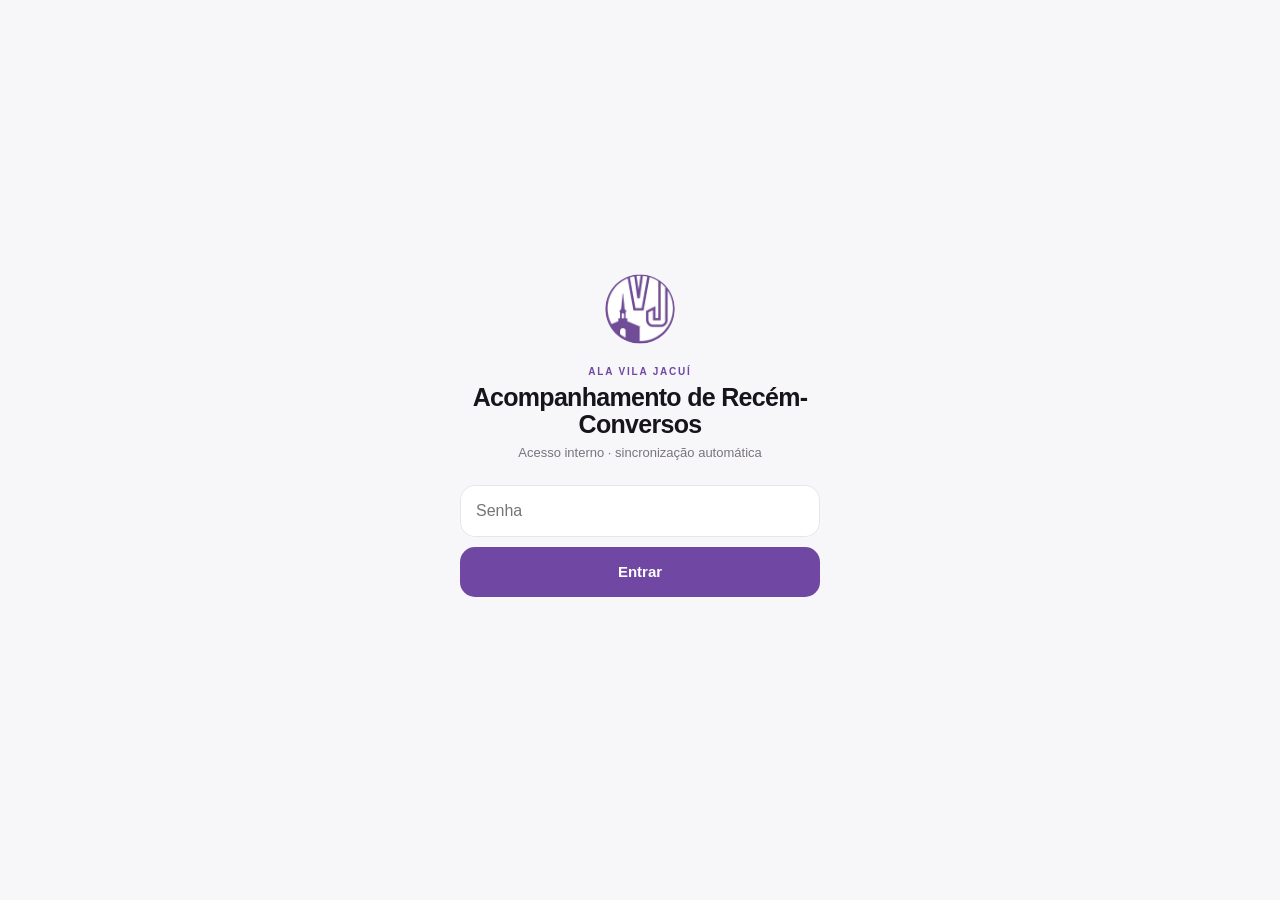
<file: index.html>
<!doctype html><html lang="pt-BR"><head><meta charset="utf-8"><meta name="viewport" content="width=device-width,initial-scale=1,viewport-fit=cover"><meta http-equiv="Cache-Control" content="no-cache, no-store, must-revalidate"><meta http-equiv="Pragma" content="no-cache"><meta http-equiv="Expires" content="0"><title>Vila Jacuí MW</title><style>*{box-sizing:border-box}html,body{margin:0;width:100%;height:100%;overflow:hidden;font-family:-apple-system,BlinkMacSystemFont,'SF Pro Display','Segoe UI',sans-serif;background:#f7f6f8;color:#17151b}#gate{position:fixed;inset:0;z-index:20;display:grid;place-items:center;padding:24px;background:#f7f6f8}.login{width:min(360px,100%);text-align:center}.login img{width:70px;height:70px;border-radius:50%;object-fit:cover}.k{margin-top:18px;font-size:10px;letter-spacing:1.8px;font-weight:750;color:#7047a3}.login h1{font-size:25px;line-height:1.08;letter-spacing:-.7px;margin:7px 0}.login p{font-size:13px;color:#79747f;margin:0 0 25px}.login input{width:100%;height:52px;border:0;border-radius:15px;padding:0 16px;font-size:16px;background:#fff;outline:none;box-shadow:inset 0 0 0 1px #e8e4eb}.login button{width:100%;height:50px;border:0;border-radius:15px;margin-top:10px;background:#7047a3;color:#fff;font-weight:750;font-size:15px}.err{min-height:20px;color:#b3261e;font-size:12px;margin-top:10px}#bar{display:none;height:30px;background:#f7f6f8;color:#77717c;align-items:center;justify-content:center;font-size:11px;font-weight:650;gap:6px;border-bottom:1px solid #ebe8ee}#dot{color:#2f8f55;font-size:8px}iframe{display:none;border:0;width:100%;height:calc(100dvh - 30px);background:#f7f6f8}</style></head><body><div id="gate"><div class="login"><img src="vj_logo.png?v=20260905"><div class="k">ALA VILA JACUÍ</div><h1>Acompanhamento de Recém-Conversos</h1><p>Acesso interno · sincronização automática</p><form id="f"><input id="pw" type="password" placeholder="Senha" autocomplete="current-password" required><button>Entrar</button><div class="err" id="err"></div></form></div></div><div id="bar"><span id="dot">●</span><span id="st">Sincronizado</span></div><iframe id="app" src="about:blank"></iframe><script>const API='https://fttvimhhxopvzxqrpsuk.supabase.co/functions/v1/mw-shared',KEY='vj_mw_access',DATA='vjConversos',CORR='vjMissionaryCorrelation',BUILD='e7d97fc';let pw=localStorage.getItem(KEY)||'',last='',busy=false,syncing=false,timer=null,interval=null;const q=id=>document.getElementById(id);async function req(action,payload){let r=await fetch(API,{method:'POST',headers:{'Content-Type':'application/json'},body:JSON.stringify({action,password:pw,payload})});if(!r.ok)throw Error(r.status===401?'Senha incorreta':'Falha de conexão');return r.json()}function status(t,ok=true){q('st').textContent=t;q('dot').style.color=ok?'#2f8f55':'#b7791f'}function snapshot(){let a=localStorage.getItem(DATA)||'[]',b=localStorage.getItem(CORR)||'{"weeks":{},"investigators":[]}';return{raw:JSON.stringify({conversos:JSON.parse(a),missionaryCorrelation:JSON.parse(b)}),payload:{conversos:JSON.parse(a),missionaryCorrelation:JSON.parse(b)}}}async function push(){if(!pw||busy)return false;let s=snapshot();if(s.raw===last)return false;try{status('Salvando ao vivo…');await req('set',s.payload);last=s.raw;status('Salvo ao vivo');return true}catch(e){status('Não sincronizado',false);return false}}function refreshAppData(){try{let w=q('app').contentWindow;if(typeof w?.vjApplyCloudData==='function')w.vjApplyCloudData()}catch(e){}}async function pull(initial=false){if(!pw||busy)return;try{let d=await req('get'),p=d?.payload||{},hasPeople=Array.isArray(p.conversos),hasCorr=p.missionaryCorrelation&&typeof p.missionaryCorrelation==='object',localPeople=JSON.parse(localStorage.getItem(DATA)||'[]'),localCorr=JSON.parse(localStorage.getItem(CORR)||'{"weeks":{},"investigators":[]}');if(initial&&!hasPeople&&localPeople.length){await push();return}busy=true;if(hasPeople)localStorage.setItem(DATA,JSON.stringify(p.conversos));if(hasCorr)localStorage.setItem(CORR,JSON.stringify(p.missionaryCorrelation));busy=false;refreshAppData();try{q('app').contentWindow?.vjApplyCorrelationCloudData?.()}catch(_){}let s=snapshot();last=s.raw;if(initial&&!hasCorr&&(localCorr.investigators?.length||Object.keys(localCorr.weeks||{}).length)){localStorage.setItem(CORR,JSON.stringify(localCorr));last='';await push()}status('Salvo ao vivo')}catch(e){busy=false;status('Sem conexão',false);if(initial)throw e}}async function sync(){if(syncing||!pw)return;syncing=true;try{let changed=await push();if(!changed)await pull()}finally{syncing=false}}function scheduleSync(delay=180){clearTimeout(timer);timer=setTimeout(sync,delay)}function enhance(){try{let d=q('app').contentDocument;if(!d)return;[['dashboardIndicators','dashboard-indicators.js?v='+BUILD],['headerLogo','header-logo.js?v='+BUILD],['blessingLogic','blessing-logic.js?v='+BUILD],['smartAttention','smart-attention.js?v='+BUILD],['peopleTraffic','people-traffic.js?v='+BUILD],['personDetails','person-details.js?v='+BUILD],['uxSixPack','ux-six-pack.js?v='+BUILD],['sundayTodayFix','sunday-today-fix.js?v='+BUILD],['nativeMw','native-mw-loader.js?v='+BUILD],['dashboardConversionV2','dashboard-conversion-v2.js?v='+BUILD]].forEach(([id,src])=>{if(d.getElementById(id))return;let s=d.createElement('script');s.id=id;s.src=src;d.body.appendChild(s)})}catch(e){}}async function openApp(){await pull(true);q('gate').style.display='none';q('bar').style.display='flex';q('app').style.display='block';q('app').onload=enhance;q('app').src='app.html?v='+BUILD;if(!interval)interval=setInterval(sync,3000);window.addEventListener('focus',sync,{passive:true})}q('f').onsubmit=async e=>{e.preventDefault();let b=e.currentTarget.querySelector('button');pw=q('pw').value;b.disabled=true;b.textContent='Entrando…';q('err').textContent='';try{await req('get');localStorage.setItem(KEY,pw);await openApp()}catch(x){pw='';q('err').textContent=x.message;b.disabled=false;b.textContent='Entrar'}};if(pw){req('get').then(openApp).catch(()=>{q('gate').style.display='none';q('bar').style.display='flex';q('app').style.display='block';status('Modo local · sincronização temporariamente indisponível',false);q('app').onload=enhance;q('app').src='app.html?v='+BUILD})}window.addEventListener('storage',e=>{if(e.key===DATA||e.key===CORR)scheduleSync()});</script></body></html>
</file>
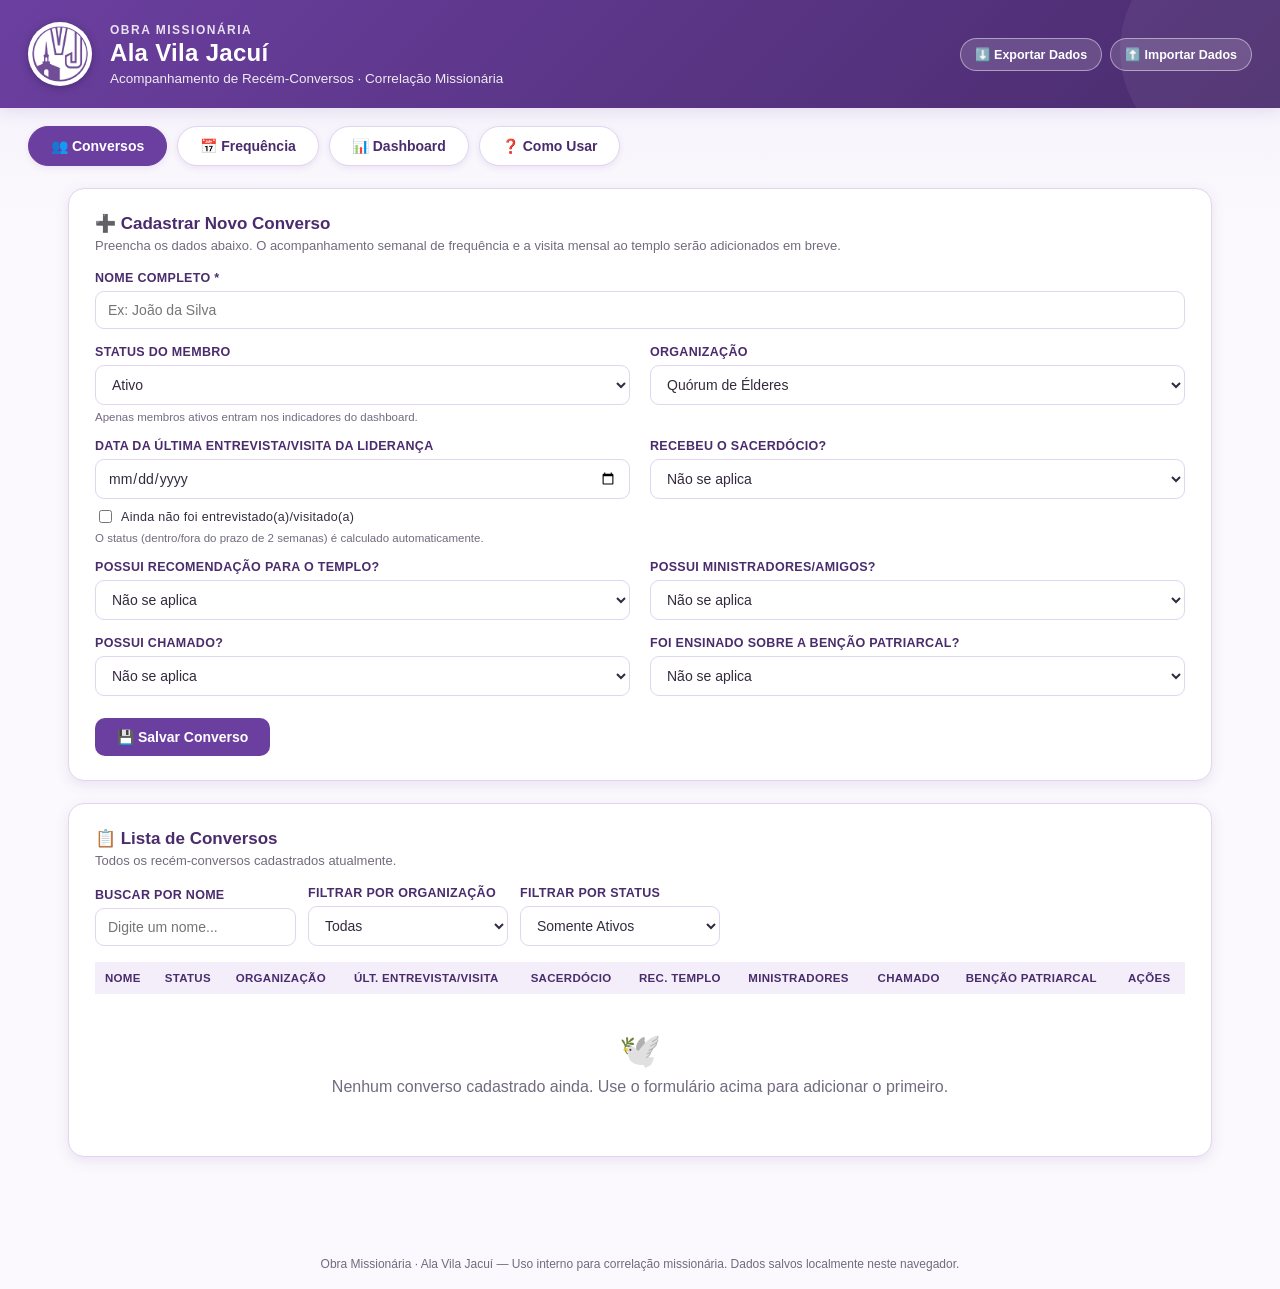
<file: app-original.html>
<!DOCTYPE html>
<html lang="pt-BR">
<head>
<meta charset="UTF-8">
<meta name="viewport" content="width=device-width, initial-scale=1.0">
<title>Acompanhamento de Recém-Conversos | Ala Vila Jacuí</title>
<style>
  :root{
    --purple:#6B3FA0;
    --purple-dark:#4A2C6D;
    --purple-darker:#3A2255;
    --purple-light:#F3EEFA;
    --purple-mid:#EDE3F7;
    --white:#FFFFFF;
    --text:#332B3D;
    --text-light:#726A7E;
    --success:#2E7D32;
    --success-bg:#E8F5E9;
    --danger:#C62828;
    --danger-bg:#FDECEA;
    --warning:#B8860B;
    --warning-bg:#FFF6E0;
    --border:#E1D5F0;
    --shadow: 0 4px 14px rgba(107,63,160,0.12);
  }
  *{box-sizing:border-box;}
  body{
    margin:0;
    font-family:'Segoe UI', -apple-system, Roboto, Helvetica, Arial, sans-serif;
    background:linear-gradient(180deg,var(--purple-light) 0%, #FBF9FD 220px);
    color:var(--text);
    min-height:100vh;
  }
  header.app-header{
    background:linear-gradient(135deg,var(--purple) 0%, var(--purple-dark) 100%);
    color:var(--white);
    padding:22px 28px;
    display:flex;
    align-items:center;
    gap:18px;
    box-shadow:var(--shadow);
    position:relative;
    overflow:hidden;
  }
  header.app-header::after{
    content:"";
    position:absolute;
    right:-60px; top:-60px;
    width:220px;height:220px;
    background:rgba(255,255,255,0.06);
    border-radius:50%;
  }
  .logo-badge{
    flex-shrink:0;
    width:64px;height:64px;
    border-radius:50%;
    background:var(--white);
    display:flex;align-items:center;justify-content:center;
    box-shadow:0 2px 8px rgba(0,0,0,0.25);
    position:relative;
    z-index:1;
    overflow:hidden;
  }
  .logo-badge img{
    width:56px;height:56px;
    border-radius:50%;
    object-fit:cover;
  }
  .header-text{position:relative; z-index:1;}
  .header-text .eyebrow{
    font-size:12px;
    letter-spacing:1.5px;
    text-transform:uppercase;
    opacity:0.85;
    font-weight:600;
  }
  .header-text h1{
    margin:2px 0 0 0;
    font-size:24px;
    font-weight:700;
    letter-spacing:0.3px;
  }
  .header-text .subtitle{
    margin:4px 0 0 0;
    font-size:13.5px;
    opacity:0.9;
  }

  .header-actions{
    margin-left:auto;
    display:flex;
    gap:8px;
    position:relative;
    z-index:1;
    flex-wrap:wrap;
  }
  .btn-header-action{
    background:rgba(255,255,255,0.15);
    border:1.5px solid rgba(255,255,255,0.45);
    color:#fff;
    font-size:12.5px;
    font-weight:600;
    padding:8px 14px;
    border-radius:999px;
    cursor:pointer;
    transition:background .15s ease;
    white-space:nowrap;
  }
  .btn-header-action:hover{ background:rgba(255,255,255,0.28); }

  nav.tabs{
    display:flex;
    gap:10px;
    padding:18px 28px 0 28px;
    flex-wrap:wrap;
  }
  nav.tabs button{
    border:none;
    background:var(--white);
    color:var(--purple-dark);
    font-weight:600;
    font-size:14px;
    padding:11px 22px;
    border-radius:999px;
    cursor:pointer;
    box-shadow:0 2px 6px rgba(107,63,160,0.10);
    transition:all .15s ease;
    border:1.5px solid var(--border);
  }
  nav.tabs button:hover{ transform:translateY(-1px); }
  nav.tabs button.active{
    background:var(--purple);
    color:var(--white);
    border-color:var(--purple);
  }

  main{ padding:22px 28px 60px 28px; max-width:1200px; margin:0 auto; }
  .tab-panel{ display:none; }
  .tab-panel.active{ display:block; }

  .card{
    background:var(--white);
    border-radius:16px;
    box-shadow:var(--shadow);
    border:1px solid var(--border);
    padding:24px 26px;
    margin-bottom:22px;
  }
  .card h2{
    margin:0 0 4px 0;
    font-size:17px;
    color:var(--purple-dark);
    display:flex; align-items:center; gap:8px;
  }
  .card .card-sub{
    margin:0 0 18px 0;
    font-size:13px;
    color:var(--text-light);
  }

  form#convertForm{
    display:grid;
    grid-template-columns: repeat(2, 1fr);
    gap:16px 20px;
  }
  .field{ display:flex; flex-direction:column; gap:6px; }
  .field.full{ grid-column: 1 / -1; }
  .field label{
    font-size:12.5px;
    font-weight:700;
    color:var(--purple-dark);
    text-transform:uppercase;
    letter-spacing:0.3px;
  }
  .field input[type="text"],
  .field input[type="date"],
  .field select{
    padding:10px 12px;
    border-radius:9px;
    border:1.5px solid var(--border);
    font-size:14px;
    background:var(--white);
    color:var(--text);
    font-family:inherit;
  }
  .field input:focus, .field select:focus{
    outline:none;
    border-color:var(--purple);
    box-shadow:0 0 0 3px rgba(107,63,160,0.12);
  }
  .field input:disabled{ background:#F3F0F6; color:var(--text-light); }
  .field.hidden{ display:none; }
  .field .hint{ font-size:11.5px; color:var(--text-light); font-weight:400; text-transform:none; }
  .field .checkline{
    text-transform:none; font-size:12.5px; font-weight:400; color:var(--text);
    display:flex; align-items:center; gap:6px; margin-top:2px;
  }
  .field .checkline input[type="checkbox"]{ width:auto; }

  .form-actions{
    grid-column:1/-1;
    display:flex;
    gap:10px;
    margin-top:6px;
  }
  button.btn{
    border:none;
    border-radius:10px;
    padding:11px 22px;
    font-size:14px;
    font-weight:700;
    cursor:pointer;
    transition:all .15s ease;
  }
  button.btn-primary{ background:var(--purple); color:var(--white); }
  button.btn-primary:hover{ background:var(--purple-dark); }
  button.btn-secondary{ background:var(--purple-light); color:var(--purple-dark); }
  button.btn-secondary:hover{ background:var(--purple-mid); }
  button.btn-icon{
    background:transparent; border:none; cursor:pointer; font-size:15px; padding:4px 8px; border-radius:6px;
  }
  button.btn-icon.edit{ color:var(--purple); }
  button.btn-icon.delete{ color:var(--danger); }
  button.btn-icon:hover{ background:var(--purple-light); }

  .filters-row{
    display:flex; gap:12px; margin-bottom:16px; flex-wrap:wrap; align-items:flex-end;
  }
  .filters-row .field{ min-width:200px; }

  table.list-table{
    width:100%;
    border-collapse:collapse;
    font-size:13px;
  }
  table.list-table thead th{
    text-align:left;
    background:var(--purple-light);
    color:var(--purple-dark);
    padding:10px 10px;
    font-size:11.5px;
    text-transform:uppercase;
    letter-spacing:0.3px;
    position:sticky; top:0;
  }
  table.list-table tbody td{
    padding:10px 10px;
    border-bottom:1px solid var(--border);
    vertical-align:middle;
  }
  table.list-table tbody tr:hover{ background:#FBF8FE; }
  .table-scroll{ overflow-x:auto; }

  .badge{
    display:inline-block;
    padding:3px 10px;
    border-radius:999px;
    font-size:11.5px;
    font-weight:700;
    white-space:nowrap;
  }
  .badge.ok{ background:var(--success-bg); color:var(--success); }
  .badge.bad{ background:var(--danger-bg); color:var(--danger); }
  .badge.na{ background:#EEE; color:#777; }
  .badge.warn{ background:var(--warning-bg); color:var(--warning); }

  .empty-state{
    text-align:center;
    padding:36px 10px;
    color:var(--text-light);
  }
  .empty-state .emoji{ font-size:34px; margin-bottom:8px; }

  .placeholder-box{
    text-align:center;
    padding:60px 20px;
    color:var(--text-light);
  }
  .placeholder-box .emoji{ font-size:46px; }
  .placeholder-box h3{ color:var(--purple-dark); margin-top:10px; }

  footer.app-footer{
    text-align:center;
    padding:18px;
    font-size:12px;
    color:var(--text-light);
  }

  .kpi-grid{
    display:grid;
    grid-template-columns: repeat(auto-fit, minmax(180px, 1fr));
    gap:14px;
    margin-bottom:4px;
  }
  .kpi-card{
    background:var(--purple-light);
    border:1px solid var(--border);
    border-radius:12px;
    padding:16px 14px;
    text-align:center;
  }
  .kpi-card .kpi-value{
    font-size:26px;
    font-weight:800;
    color:var(--purple-dark);
    line-height:1.1;
  }
  .kpi-card .kpi-sub{
    font-size:12px;
    color:var(--text-light);
    margin-top:2px;
  }
  .kpi-card .kpi-label{
    font-size:11.5px;
    font-weight:700;
    text-transform:uppercase;
    letter-spacing:0.3px;
    color:var(--purple);
    margin-top:6px;
  }

  .bar-row{ display:flex; align-items:center; gap:8px; }
  .bar-track{ background:var(--purple-mid); border-radius:999px; height:14px; overflow:hidden; }
  .bar-fill{ height:100%; background:linear-gradient(90deg,var(--purple) 0%, var(--purple-dark) 100%); border-radius:999px; }
  .bar-pct{ font-size:12px; font-weight:700; color:var(--purple-dark); white-space:nowrap; }

  .profile-grid{
    display:grid;
    grid-template-columns: repeat(2, 1fr);
    gap:10px 20px;
    margin-top:6px;
  }
  .profile-item{ font-size:13px; }
  .profile-item .profile-label{ font-weight:700; color:var(--purple-dark); display:block; font-size:11px; text-transform:uppercase; letter-spacing:0.3px; margin-bottom:2px; }

  .freq-report-controls{
    display:flex; gap:12px; flex-wrap:wrap; align-items:flex-end; margin-bottom:16px;
  }
  .freq-report-row{
    display:flex; align-items:center; gap:16px;
    border-bottom:1px solid var(--border);
    padding:12px 0;
  }
  .freq-report-row:last-child{ border-bottom:none; }
  .freq-report-name{ width:160px; flex-shrink:0; font-size:13px; font-weight:600; }
  .freq-report-summary{ width:150px; flex-shrink:0; font-size:11.5px; color:var(--text-light); line-height:1.4; }
  .freq-report-weeks{ display:flex; gap:10px; overflow-x:auto; padding-bottom:2px; flex:1; }
  .freq-week-cell{ display:flex; flex-direction:column; align-items:center; gap:4px; flex-shrink:0; width:42px; }
  .freq-week-date{ font-size:10px; color:var(--text-light); white-space:nowrap; }
  .freq-week-circle{
    width:24px; height:24px; border-radius:50%;
    display:flex; align-items:center; justify-content:center;
    font-size:12px; font-weight:700;
    border:2px solid var(--border);
    color:var(--text-light);
  }
  .freq-week-circle.veio{ background:var(--success); border-color:var(--success); color:#fff; }
  .freq-week-circle.faltou{ background:var(--danger-bg); border-color:var(--danger); color:var(--danger); }

  .toggle-btn-group{ display:flex; gap:6px; flex-wrap:wrap; }
  .toggle-btn{
    padding:8px 16px;
    border-radius:9px;
    border:1.5px solid var(--border);
    background:var(--white);
    font-size:12.5px;
    font-weight:700;
    cursor:pointer;
    color:var(--text-light);
    transition:all .12s ease;
    white-space:nowrap;
  }
  .toggle-btn:hover{ border-color:var(--purple); }
  .toggle-btn.veio.active, .toggle-btn.foi.active{
    background:var(--success); border-color:var(--success); color:#fff;
  }
  .toggle-btn.faltou.active, .toggle-btn.naofoi.active{
    background:var(--danger); border-color:var(--danger); color:#fff;
  }

  .row-select-checkbox{ width:18px; height:18px; cursor:pointer; }
  .selection-actions{
    display:flex; gap:8px; flex-wrap:wrap; align-items:center;
    background:var(--purple-light); border:1px solid var(--border);
    border-radius:10px; padding:10px 14px; margin-bottom:12px;
  }
  .selection-actions .selection-count{ font-size:12.5px; color:var(--purple-dark); font-weight:700; margin-right:4px; }

  .export-actions{ display:flex; gap:12px; flex-wrap:wrap; }
  .btn-export{
    display:flex; align-items:center; gap:8px;
    background:var(--white); border:1.5px solid var(--border);
    border-radius:10px; padding:12px 18px; cursor:pointer;
    font-size:13.5px; font-weight:700; color:var(--purple-dark);
    transition:all .15s ease;
  }
  .btn-export:hover{ border-color:var(--purple); background:var(--purple-light); }
  .btn-export .export-icon{ font-size:20px; }

  .printable-report{ display:none; }
  @media print{
    body > *:not(.printable-report){ display:none !important; }
    .printable-report{ display:block !important; padding:10px; font-family:'Segoe UI', Arial, sans-serif; }
    .printable-report .print-header{
      display:flex; align-items:center; gap:14px;
      border-bottom:3px solid #6B3FA0; padding-bottom:12px; margin-bottom:18px;
    }
    .printable-report .print-header img{ width:56px; height:56px; border-radius:50%; }
    .printable-report .print-eyebrow{ font-size:10px; text-transform:uppercase; letter-spacing:1px; color:#6B3FA0; font-weight:700; }
    .printable-report h1{ font-size:18px; margin:2px 0; color:#4A2C6D; }
    .printable-report .print-meta{ font-size:10.5px; color:#666; }
    .printable-report h2{ font-size:14px; color:#4A2C6D; border-bottom:1px solid #ddd; padding-bottom:4px; margin-top:22px; }
    .printable-report table{ width:100%; border-collapse:collapse; font-size:10.5px; margin-top:8px; }
    .printable-report th, .printable-report td{ border:1px solid #ccc; padding:5px 7px; text-align:left; }
    .printable-report th{ background:#6B3FA0 !important; color:#fff !important; -webkit-print-color-adjust:exact; print-color-adjust:exact; }
    .printable-report tr:nth-child(even) td{ background:#F7F3FB; }
  }

  @media (max-width:720px){
    form#convertForm{ grid-template-columns: 1fr; }
    header.app-header{ padding:18px; flex-wrap:wrap; }
    main{ padding:16px; }
    .profile-grid{ grid-template-columns: 1fr; }
    .header-actions{ margin-left:0; width:100%; margin-top:10px; }
    .freq-report-row{ flex-direction:column; align-items:flex-start; gap:8px; }
    .freq-report-name{ width:auto; }
    .freq-report-summary{ width:auto; }
    .freq-report-weeks{ width:100%; }
  }
</style>
</head>
<body>

<header class="app-header">
  <div class="logo-badge">
    <img src="vj_logo.png" alt="Logo Ala Vila Jacuí">
  </div>
  <div class="header-text">
    <div class="eyebrow">Obra Missionária</div>
    <h1>Ala Vila Jacuí</h1>
    <p class="subtitle">Acompanhamento de Recém-Conversos · Correlação Missionária</p>
  </div>
  <div class="header-actions">
    <button type="button" class="btn-header-action" id="exportDataBtn" title="Baixar um arquivo .json com os dados atuais para compartilhar">⬇️ Exportar Dados</button>
    <button type="button" class="btn-header-action" id="importDataBtn" title="Carregar um arquivo .json recebido para atualizar os dados">⬆️ Importar Dados</button>
    <input type="file" id="importFileInput" accept=".json" style="display:none;">
  </div>
</header>

<nav class="tabs">
  <button class="tab-btn active" data-tab="conversos">👥 Conversos</button>
  <button class="tab-btn" data-tab="frequencia">📅 Frequência</button>
  <button class="tab-btn" data-tab="dashboard">📊 Dashboard</button>
  <button class="tab-btn" data-tab="comousar">❓ Como Usar</button>
</nav>

<main>

  <!-- TAB: CONVERSOS -->
  <section class="tab-panel active" id="tab-conversos">

    <div class="card">
      <h2 id="formTitle">➕ Cadastrar Novo Converso</h2>
      <p class="card-sub">Preencha os dados abaixo. O acompanhamento semanal de frequência e a visita mensal ao templo serão adicionados em breve.</p>

      <form id="convertForm">
        <div class="field full">
          <label>Nome completo *</label>
          <input type="text" id="f_nome" placeholder="Ex: João da Silva" required>
        </div>

        <div class="field">
          <label>Status do membro</label>
          <select id="f_statusMembro">
            <option value="Ativo">Ativo</option>
            <option value="Inativo">Inativo</option>
          </select>
          <span class="hint">Apenas membros ativos entram nos indicadores do dashboard.</span>
        </div>

        <div class="field">
          <label>Organização</label>
          <select id="f_organizacao">
            <option value="Quórum de Élderes">Quórum de Élderes</option>
            <option value="Sociedade de Socorro">Sociedade de Socorro</option>
            <option value="Rapazes">Rapazes</option>
            <option value="Moças">Moças</option>
            <option value="Primária">Primária</option>
          </select>
        </div>

        <div class="field">
          <label>Data da última entrevista/visita da liderança</label>
          <input type="date" id="f_ultimaEntrevista">
          <label class="checkline">
            <input type="checkbox" id="f_nuncaEntrevistado">
            Ainda não foi entrevistado(a)/visitado(a)
          </label>
          <span class="hint">O status (dentro/fora do prazo de 2 semanas) é calculado automaticamente.</span>
        </div>

        <div class="field">
          <label>Recebeu o sacerdócio?</label>
          <select id="f_sacerdocio">
            <option value="Não se aplica">Não se aplica</option>
            <option value="Recebeu">Recebeu</option>
            <option value="Não recebeu">Não recebeu</option>
          </select>
        </div>

        <div class="field">
          <label>Possui recomendação para o templo?</label>
          <select id="f_recomendacao">
            <option value="Não se aplica">Não se aplica</option>
            <option value="Possui">Possui</option>
            <option value="Não possui">Não possui</option>
          </select>
        </div>

        <div class="field">
          <label>Possui ministradores/amigos?</label>
          <select id="f_ministradores">
            <option value="Não se aplica">Não se aplica</option>
            <option value="Possui">Possui</option>
            <option value="Não possui">Não possui</option>
          </select>
        </div>
        <div class="field hidden" id="wrap_ministradoresNomes">
          <label>Quem são os ministradores/amigos?</label>
          <input type="text" id="f_ministradoresNomes" placeholder="Ex: Família Silva, Maria Souza">
        </div>

        <div class="field">
          <label>Possui chamado?</label>
          <select id="f_chamado">
            <option value="Não se aplica">Não se aplica</option>
            <option value="Possui">Possui</option>
            <option value="Não possui">Não possui</option>
          </select>
        </div>
        <div class="field hidden" id="wrap_chamadoQual">
          <label>Qual é o chamado?</label>
          <input type="text" id="f_chamadoQual" placeholder="Ex: Professor da Escola Dominical">
        </div>

        <div class="field">
          <label>Foi ensinado sobre a benção patriarcal?</label>
          <select id="f_bencaoPatriarcal">
            <option value="Não se aplica">Não se aplica</option>
            <option value="Sim">Sim</option>
            <option value="Não">Não</option>
          </select>
        </div>

        <div class="form-actions">
          <button type="submit" class="btn btn-primary" id="submitBtn">💾 Salvar Converso</button>
          <button type="button" class="btn btn-secondary" id="cancelEditBtn" style="display:none;">Cancelar Edição</button>
        </div>
      </form>
    </div>

    <div class="card">
      <h2>📋 Lista de Conversos</h2>
      <p class="card-sub">Todos os recém-conversos cadastrados atualmente.</p>

      <div class="filters-row">
        <div class="field">
          <label>Buscar por nome</label>
          <input type="text" id="filterNome" placeholder="Digite um nome...">
        </div>
        <div class="field">
          <label>Filtrar por organização</label>
          <select id="filterOrganizacao">
            <option value="">Todas</option>
            <option value="Quórum de Élderes">Quórum de Élderes</option>
            <option value="Sociedade de Socorro">Sociedade de Socorro</option>
            <option value="Rapazes">Rapazes</option>
            <option value="Moças">Moças</option>
            <option value="Primária">Primária</option>
          </select>
        </div>
        <div class="field">
          <label>Filtrar por status</label>
          <select id="filterStatusMembro">
            <option value="Ativo" selected>Somente Ativos</option>
            <option value="Inativo">Somente Inativos</option>
            <option value="">Todos</option>
          </select>
        </div>
      </div>

      <div class="table-scroll">
        <table class="list-table">
          <thead>
            <tr>
              <th>Nome</th>
              <th>Status</th>
              <th>Organização</th>
              <th>Últ. Entrevista/Visita</th>
              <th>Sacerdócio</th>
              <th>Rec. Templo</th>
              <th>Ministradores</th>
              <th>Chamado</th>
              <th>Benção Patriarcal</th>
              <th>Ações</th>
            </tr>
          </thead>
          <tbody id="tableBody"></tbody>
        </table>
      </div>
      <div class="empty-state" id="emptyState" style="display:none;">
        <div class="emoji">🕊️</div>
        <div>Nenhum converso cadastrado ainda. Use o formulário acima para adicionar o primeiro.</div>
      </div>
    </div>

  </section>

  <!-- TAB: FREQUÊNCIA -->
  <section class="tab-panel" id="tab-frequencia">

    <div class="card">
      <h2>📅 Frequência Dominical</h2>
      <p class="card-sub">Marque a presença de cada membro ativo no domingo selecionado. O controle começa no primeiro domingo de julho de 2026 (05/07/2026).</p>

      <div class="filters-row">
        <div class="field">
          <label>Domingo</label>
          <select id="freqSundaySelect"></select>
        </div>
      </div>

      <div class="selection-actions">
        <span class="selection-count" id="freqSelectionCount">0 selecionado(s)</span>
        <button type="button" class="btn btn-secondary" id="markSelectedVeio">✅ Marcar selecionados: Veio</button>
        <button type="button" class="btn btn-secondary" id="markSelectedFaltou">❌ Marcar selecionados: Faltou</button>
        <button type="button" class="btn btn-secondary" id="clearFreqSelection">Limpar seleção</button>
      </div>

      <div class="table-scroll">
        <table class="list-table">
          <thead>
            <tr><th><input type="checkbox" class="row-select-checkbox" id="freqSelectAll" title="Selecionar todos"></th><th>Nome</th><th>Organização</th><th>Presença</th></tr>
          </thead>
          <tbody id="freqTableBody"></tbody>
        </table>
      </div>

      <div class="form-actions" style="margin-top:14px;">
        <button type="button" class="btn btn-primary" id="saveFreqBtn">💾 Salvar Frequência</button>
      </div>
    </div>

    <div class="card">
      <h2>🛕 Visita ao Templo (Mensal)</h2>
      <p class="card-sub">Marque quem foi ao templo no mês selecionado. O controle começa em julho de 2026.</p>

      <div class="filters-row">
        <div class="field">
          <label>Mês</label>
          <select id="templeMonthSelect"></select>
        </div>
      </div>

      <div class="selection-actions">
        <span class="selection-count" id="templeSelectionCount">0 selecionado(s)</span>
        <button type="button" class="btn btn-secondary" id="markSelectedFoi">✅ Marcar selecionados: Foi</button>
        <button type="button" class="btn btn-secondary" id="markSelectedNaoFoi">❌ Marcar selecionados: Não foi</button>
        <button type="button" class="btn btn-secondary" id="clearTempleSelection">Limpar seleção</button>
      </div>

      <div class="table-scroll">
        <table class="list-table">
          <thead>
            <tr><th><input type="checkbox" class="row-select-checkbox" id="templeSelectAll" title="Selecionar todos"></th><th>Nome</th><th>Organização</th><th>Visita ao Templo</th></tr>
          </thead>
          <tbody id="templeTableBody"></tbody>
        </table>
      </div>

      <div class="form-actions" style="margin-top:14px;">
        <button type="button" class="btn btn-primary" id="saveTempleBtn">💾 Salvar Visita ao Templo</button>
      </div>
    </div>

  </section>

  <!-- TAB: DASHBOARD -->
  <section class="tab-panel" id="tab-dashboard">

    <div class="card">
      <h2>🔎 Filtros do Dashboard</h2>
      <p class="card-sub">Os indicadores abaixo consideram apenas membros ativos e respeitam os filtros selecionados.</p>
      <div class="filters-row">
        <div class="field">
          <label>Organização</label>
          <select id="dashOrgFilter">
            <option value="">Todas</option>
            <option value="Quórum de Élderes">Quórum de Élderes</option>
            <option value="Sociedade de Socorro">Sociedade de Socorro</option>
            <option value="Rapazes">Rapazes</option>
            <option value="Moças">Moças</option>
            <option value="Primária">Primária</option>
          </select>
        </div>
        <div class="field">
          <label>Indivíduo</label>
          <select id="dashPersonFilter">
            <option value="">Todos</option>
          </select>
        </div>
        <div class="field">
          <label>Campo</label>
          <select id="dashFieldFilter">
            <option value="">Nenhum</option>
            <option value="sacerdocio">Sacerdócio</option>
            <option value="recomendacao">Recomendação para o Templo</option>
            <option value="ministradores">Ministradores/Amigos</option>
            <option value="chamado">Chamado</option>
            <option value="bencaoPatriarcal">Benção Patriarcal</option>
          </select>
        </div>
        <div class="field">
          <label>Valor</label>
          <select id="dashFieldValueFilter" disabled>
            <option value="">—</option>
          </select>
        </div>
        <div class="field" style="align-self:flex-end;">
          <button type="button" class="btn btn-secondary" id="dashClearFilters">🔄 Limpar Filtros</button>
        </div>
      </div>
    </div>

    <div class="card">
      <h2>📈 Indicadores Gerais</h2>
      <p class="card-sub">Contagens e percentuais sobre o total filtrado de membros ativos.</p>
      <div class="kpi-grid" id="dashKpiGrid"></div>
    </div>

    <div class="card">
      <h2>🏛️ Indicadores por Organização</h2>
      <p class="card-sub">Percentual de membros ativos que atendem a cada indicador, por organização.</p>
      <div class="table-scroll">
        <table class="list-table">
          <thead>
            <tr>
              <th>Organização</th>
              <th>Ativos</th>
              <th>Entrevista no prazo</th>
              <th>Sacerdócio</th>
              <th>Rec. Templo</th>
              <th>Ministradores</th>
              <th>Chamado</th>
              <th>Benção Patr.</th>
            </tr>
          </thead>
          <tbody id="dashOrgTableBody"></tbody>
        </table>
      </div>
    </div>

    <div class="card">
      <h2>📅 Relatório de Frequência por Período</h2>
      <p class="card-sub">Visualize a frequência de cada membro ativo em um recorte de tempo, com % de presença e quantidade de faltas no período.</p>

      <div class="freq-report-controls">
        <div class="field">
          <label>Período</label>
          <select id="freqReportPreset">
            <option value="ultimas4">Últimas 4 semanas</option>
            <option value="ultimas6">Últimas 6 semanas</option>
            <option value="ultimas8">Últimas 8 semanas</option>
            <option value="ultimas12">Últimas 12 semanas</option>
            <option value="mesAtual">Mês atual</option>
            <option value="mesAnterior">Mês anterior</option>
            <option value="tudo">Todo o período (desde 05/07/2026)</option>
            <option value="personalizado">Personalizado</option>
          </select>
        </div>
        <div class="field hidden" id="wrap_freqReportStart">
          <label>De</label>
          <select id="freqReportStart"></select>
        </div>
        <div class="field hidden" id="wrap_freqReportEnd">
          <label>Até</label>
          <select id="freqReportEnd"></select>
        </div>
        <div class="field">
          <label>Organização</label>
          <select id="freqReportOrgFilter">
            <option value="">Todas</option>
            <option value="Quórum de Élderes">Quórum de Élderes</option>
            <option value="Sociedade de Socorro">Sociedade de Socorro</option>
            <option value="Rapazes">Rapazes</option>
            <option value="Moças">Moças</option>
            <option value="Primária">Primária</option>
          </select>
        </div>
      </div>

      <div class="kpi-grid" id="freqReportSummaryGrid" style="margin-bottom:18px;"></div>

      <div class="freq-report-list" id="freqReportBody"></div>
    </div>

    <div class="card">
      <h2>📤 Exportar Relatórios</h2>
      <p class="card-sub">Gere uma planilha Excel completa (Conversos, Indicadores por Organização e Frequência) ou um relatório em PDF com os indicadores gerais, considerando os filtros e o período selecionados nesta aba.</p>
      <div class="export-actions">
        <button type="button" class="btn-export" id="exportExcelBtn">
          <span class="export-icon">📊</span> Exportar para Excel
        </button>
        <button type="button" class="btn-export" id="exportPdfBtn">
          <span class="export-icon">🖨️</span> Exportar para PDF
        </button>
      </div>
    </div>

    <div class="card" id="dashProfileCard" style="display:none;">
      <h2>👤 Perfil Individual</h2>
      <div id="dashProfileContent"></div>
    </div>

  </section>

  <!-- TAB: COMO USAR -->
  <section class="tab-panel" id="tab-comousar">

    <div class="card">
      <h2>🚀 Visão Geral do App</h2>
      <p class="card-sub">O app tem três áreas principais, acessíveis pelos botões no topo:</p>
      <div class="profile-grid" style="grid-template-columns:1fr;">
        <div class="profile-item"><span class="profile-label">👥 Conversos</span>Cadastro, edição e lista de todos os recém-conversos: dados pessoais, organização, sacerdócio, recomendação para o templo, ministradores/amigos, chamado e benção patriarcal.</div>
        <div class="profile-item"><span class="profile-label">📅 Frequência</span>Lançamento em lote da presença dominical (Veio/Faltou) e da visita mensal ao templo (Foi/Não foi), por semana ou mês selecionado.</div>
        <div class="profile-item"><span class="profile-label">📊 Dashboard</span>Indicadores gerais, comparação por organização, relatório de frequência por período (com % e faltas) e perfil individual de cada converso.</div>
      </div>
    </div>

    <div class="card">
      <h2>📆 Rotina Semanal (no seu computador)</h2>
      <p class="card-sub">Sugestão de fluxo antes ou durante a reunião de correlação missionária:</p>
      <div class="profile-grid" style="grid-template-columns:1fr;">
        <div class="profile-item"><span class="profile-label">1. Atualize os cadastros</span>Na aba Conversos, adicione novos recém-conversos ou atualize status (sacerdócio, chamado, recomendação, etc.) de quem já está cadastrado.</div>
        <div class="profile-item"><span class="profile-label">2. Marque a frequência</span>Na aba Frequência, selecione o domingo mais recente e marque quem veio/faltou. Se for o caso, marque também a visita ao templo do mês.</div>
        <div class="profile-item"><span class="profile-label">3. Confira o Dashboard</span>Veja os indicadores gerais e por organização antes da reunião, para chegar com os números em mãos.</div>
        <div class="profile-item"><span class="profile-label">4. Exporte os dados</span>Clique em <strong>"⬇️ Exportar Dados"</strong> no topo do app para gerar o arquivo .json atualizado que você vai compartilhar com os participantes (veja o passo a passo abaixo).</div>
      </div>
    </div>

    <div class="card">
      <h2>📱 Como os Participantes Acompanham no Celular</h2>
      <p class="card-sub">O app funciona 100% offline, direto no navegador — não precisa instalar nada nem ter internet. Como cada celular guarda os dados separadamente, o processo tem duas partes:</p>

      <h3 style="font-size:14px;color:var(--purple-dark);margin-top:4px;">🔧 Passo único (a primeira vez apenas)</h3>
      <div class="profile-grid" style="grid-template-columns:1fr;">
        <div class="profile-item"><span class="profile-label">Envie o arquivo do app</span>Envie o arquivo <strong>Vila_Jacui_Recem_Conversos.html</strong> (e a imagem <strong>vj_logo.png</strong> que fica ao lado dele) para cada participante, por WhatsApp ou e-mail.</div>
        <div class="profile-item"><span class="profile-label">Abra no celular</span>A pessoa deve tocar no arquivo recebido e abrir com o navegador (Chrome ou Safari). Dica: peça para adicionar um atalho na tela inicial do celular, assim fica fácil de abrir toda semana.</div>
      </div>

      <h3 style="font-size:14px;color:var(--purple-dark);margin-top:18px;">🔄 Toda semana (antes ou durante a reunião)</h3>
      <div class="profile-grid" style="grid-template-columns:1fr;">
        <div class="profile-item"><span class="profile-label">1. Exporte no computador</span>Clique em <strong>"⬇️ Exportar Dados"</strong> no topo do app. Um arquivo pequeno (.json) será baixado com os dados mais recentes.</div>
        <div class="profile-item"><span class="profile-label">2. Envie para o grupo</span>Mande esse arquivo .json pelo WhatsApp do grupo de correlação (ele é bem leve, sem problema para enviar toda semana).</div>
        <div class="profile-item"><span class="profile-label">3. Cada um importa no celular</span>No app já aberto no celular, cada participante toca em <strong>"⬆️ Importar Dados"</strong>, escolhe o arquivo .json recebido, e a lista de conversos e indicadores são atualizados na hora.</div>
      </div>

      <p class="card-sub" style="margin-top:16px;background:var(--warning-bg);color:#7a5c00;padding:10px 14px;border-radius:8px;">
        ⚠️ <strong>Importante:</strong> considere sempre o seu computador como a fonte oficial dos dados. Os celulares servem para acompanhar durante a reunião. Se alguém editar algo direto no celular, essa alteração fica só naquele aparelho — para ela valer de fato, refaça o cadastro no computador.
      </p>
    </div>

    <div class="card">
      <h2>💾 Backup dos Dados</h2>
      <p class="card-sub">Como os dados ficam salvos no navegador do seu computador, é importante ter uma cópia de segurança de tempos em tempos:</p>
      <div class="profile-grid" style="grid-template-columns:1fr;">
        <div class="profile-item"><span class="profile-label">Exportar</span>Use o botão "⬇️ Exportar Dados" e guarde o arquivo .json gerado em uma pasta de sua preferência no computador.</div>
        <div class="profile-item"><span class="profile-label">Restaurar</span>Se precisar recuperar os dados (ex: trocou de computador ou limpou o navegador), use "⬆️ Importar Dados" e selecione o backup mais recente.</div>
      </div>
    </div>

  </section>

</main>

<footer class="app-footer">
  Obra Missionária · Ala Vila Jacuí — Uso interno para correlação missionária. Dados salvos localmente neste navegador.
</footer>

<div class="printable-report" id="printableReport"></div>

<script>
  const STORAGE_KEY = 'vjConversos';
  let editingId = null;

  function loadConversos(){
    try{
      const raw = localStorage.getItem(STORAGE_KEY);
      return raw ? JSON.parse(raw) : [];
    }catch(e){ return []; }
  }
  function saveConversos(list){
    localStorage.setItem(STORAGE_KEY, JSON.stringify(list));
  }

  function calcStatusEntrevista(dateStr, nunca){
    if(nunca) return {label:'Nunca entrevistado/visitado', cls:'bad'};
    if(!dateStr) return {label:'Sem registro', cls:'na'};
    const d = new Date(dateStr + 'T00:00:00');
    const today = new Date();
    today.setHours(0,0,0,0);
    const diffDays = Math.floor((today - d) / (1000*60*60*24));
    if(diffDays < 0) return {label:'Data futura', cls:'warn'};
    if(diffDays <= 14) return {label:'Dentro do prazo (' + diffDays + 'd)', cls:'ok'};
    return {label:'Fora do prazo (' + diffDays + 'd)', cls:'bad'};
  }

  function badgeFor(value){
    if(value === 'Recebeu' || value === 'Possui' || value === 'Sim' || value === 'Ativo') return 'badge ok';
    if(value === 'Não recebeu' || value === 'Não possui' || value === 'Não' || value === 'Inativo') return 'badge bad';
    return 'badge na';
  }

  function formatDateBR(dateStr){
    if(!dateStr) return '—';
    const [y,m,d] = dateStr.split('-');
    return d + '/' + m + '/' + y;
  }

  function renderTable(){
    const list = loadConversos();
    const nomeFilter = document.getElementById('filterNome').value.trim().toLowerCase();
    const orgFilter = document.getElementById('filterOrganizacao').value;
    const statusFilter = document.getElementById('filterStatusMembro').value;

    const filtered = list.filter(c => {
      const matchNome = !nomeFilter || c.nome.toLowerCase().includes(nomeFilter);
      const matchOrg = !orgFilter || c.organizacao === orgFilter;
      const matchStatus = !statusFilter || (c.statusMembro || 'Ativo') === statusFilter;
      return matchNome && matchOrg && matchStatus;
    });

    const tbody = document.getElementById('tableBody');
    tbody.innerHTML = '';

    document.getElementById('emptyState').style.display = list.length === 0 ? 'block' : 'none';

    filtered.forEach(c => {
      const status = calcStatusEntrevista(c.ultimaEntrevista, c.nuncaEntrevistado);
      const tr = document.createElement('tr');
      tr.innerHTML = `
        <td><strong>${escapeHtml(c.nome)}</strong></td>
        <td><span class="${badgeFor(c.statusMembro || 'Ativo')}">${c.statusMembro || 'Ativo'}</span></td>
        <td>${escapeHtml(c.organizacao)}</td>
        <td>${c.nuncaEntrevistado ? '—' : formatDateBR(c.ultimaEntrevista)}<br><span class="badge ${status.cls}">${status.label}</span></td>
        <td><span class="${badgeFor(c.sacerdocio)}">${c.sacerdocio}</span></td>
        <td><span class="${badgeFor(c.recomendacao)}">${c.recomendacao}</span></td>
        <td><span class="${badgeFor(c.ministradores)}">${c.ministradores}</span>${c.ministradoresNomes ? '<br><span class="hint">'+escapeHtml(c.ministradoresNomes)+'</span>' : ''}</td>
        <td><span class="${badgeFor(c.chamado)}">${c.chamado}</span>${c.chamadoQual ? '<br><span class="hint">'+escapeHtml(c.chamadoQual)+'</span>' : ''}</td>
        <td><span class="${badgeFor(c.bencaoPatriarcal)}">${c.bencaoPatriarcal}</span></td>
        <td>
          <button class="btn-icon edit" title="Editar" data-id="${c.id}">✏️</button>
          <button class="btn-icon delete" title="Excluir" data-id="${c.id}">🗑️</button>
        </td>
      `;
      tbody.appendChild(tr);
    });

    tbody.querySelectorAll('.edit').forEach(btn => btn.addEventListener('click', () => startEdit(btn.dataset.id)));
    tbody.querySelectorAll('.delete').forEach(btn => btn.addEventListener('click', () => deleteConverso(btn.dataset.id)));
  }

  function escapeHtml(str){
    const div = document.createElement('div');
    div.textContent = str || '';
    return div.innerHTML;
  }

  function resetForm(){
    document.getElementById('convertForm').reset();
    document.getElementById('wrap_ministradoresNomes').classList.add('hidden');
    document.getElementById('wrap_chamadoQual').classList.add('hidden');
    document.getElementById('f_ultimaEntrevista').disabled = false;
    editingId = null;
    document.getElementById('formTitle').textContent = '➕ Cadastrar Novo Converso';
    document.getElementById('submitBtn').textContent = '💾 Salvar Converso';
    document.getElementById('cancelEditBtn').style.display = 'none';
  }

  function startEdit(id){
    const list = loadConversos();
    const c = list.find(x => x.id === id);
    if(!c) return;
    editingId = id;
    document.getElementById('f_nome').value = c.nome;
    document.getElementById('f_statusMembro').value = c.statusMembro || 'Ativo';
    document.getElementById('f_organizacao').value = c.organizacao;
    document.getElementById('f_ultimaEntrevista').value = c.ultimaEntrevista || '';
    document.getElementById('f_nuncaEntrevistado').checked = !!c.nuncaEntrevistado;
    document.getElementById('f_ultimaEntrevista').disabled = !!c.nuncaEntrevistado;
    document.getElementById('f_sacerdocio').value = c.sacerdocio;
    document.getElementById('f_recomendacao').value = c.recomendacao;
    document.getElementById('f_ministradores').value = c.ministradores;
    document.getElementById('f_ministradoresNomes').value = c.ministradoresNomes || '';
    document.getElementById('f_chamado').value = c.chamado;
    document.getElementById('f_chamadoQual').value = c.chamadoQual || '';
    document.getElementById('f_bencaoPatriarcal').value = c.bencaoPatriarcal;

    toggleConditional('f_ministradores','wrap_ministradoresNomes','Possui');
    toggleConditional('f_chamado','wrap_chamadoQual','Possui');

    document.getElementById('formTitle').textContent = '✏️ Editando: ' + c.nome;
    document.getElementById('submitBtn').textContent = '💾 Salvar Alterações';
    document.getElementById('cancelEditBtn').style.display = 'inline-block';
    document.getElementById('convertForm').scrollIntoView({behavior:'smooth', block:'start'});
  }

  function deleteConverso(id){
    const list = loadConversos();
    const c = list.find(x => x.id === id);
    if(!c) return;
    if(!confirm('Tem certeza que deseja excluir "' + c.nome + '"? Esta ação não pode ser desfeita.')) return;
    const updated = list.filter(x => x.id !== id);
    saveConversos(updated);
    renderTable();
  }

  function toggleConditional(selectId, wrapId, showWhenValue){
    const sel = document.getElementById(selectId);
    const wrap = document.getElementById(wrapId);
    if(sel.value === showWhenValue){ wrap.classList.remove('hidden'); }
    else { wrap.classList.add('hidden'); }
  }

  document.getElementById('f_ministradores').addEventListener('change', () => toggleConditional('f_ministradores','wrap_ministradoresNomes','Possui'));
  document.getElementById('f_chamado').addEventListener('change', () => toggleConditional('f_chamado','wrap_chamadoQual','Possui'));
  document.getElementById('f_nuncaEntrevistado').addEventListener('change', function(){
    const dateInput = document.getElementById('f_ultimaEntrevista');
    dateInput.disabled = this.checked;
    if(this.checked) dateInput.value = '';
  });

  document.getElementById('convertForm').addEventListener('submit', function(e){
    e.preventDefault();
    const nome = document.getElementById('f_nome').value.trim();
    if(!nome){ alert('Informe o nome do converso.'); return; }

    const list = loadConversos();
    const data = {
      id: editingId || (Date.now().toString(36) + Math.random().toString(36).substr(2,5)),
      nome: nome,
      statusMembro: document.getElementById('f_statusMembro').value,
      organizacao: document.getElementById('f_organizacao').value,
      ultimaEntrevista: document.getElementById('f_nuncaEntrevistado').checked ? '' : document.getElementById('f_ultimaEntrevista').value,
      nuncaEntrevistado: document.getElementById('f_nuncaEntrevistado').checked,
      sacerdocio: document.getElementById('f_sacerdocio').value,
      recomendacao: document.getElementById('f_recomendacao').value,
      ministradores: document.getElementById('f_ministradores').value,
      ministradoresNomes: document.getElementById('f_ministradoresNomes').value.trim(),
      chamado: document.getElementById('f_chamado').value,
      chamadoQual: document.getElementById('f_chamadoQual').value.trim(),
      bencaoPatriarcal: document.getElementById('f_bencaoPatriarcal').value,
      frequencia: {},
      visitaTemplo: {}
    };

    if(editingId){
      const idx = list.findIndex(x => x.id === editingId);
      data.frequencia = list[idx].frequencia || {};
      data.visitaTemplo = list[idx].visitaTemplo || {};
      list[idx] = data;
    } else {
      list.push(data);
    }
    saveConversos(list);
    resetForm();
    renderTable();
  });

  document.getElementById('cancelEditBtn').addEventListener('click', resetForm);
  document.getElementById('filterNome').addEventListener('input', renderTable);
  document.getElementById('filterOrganizacao').addEventListener('change', renderTable);
  document.getElementById('filterStatusMembro').addEventListener('change', renderTable);

  document.querySelectorAll('.tab-btn').forEach(btn => {
    btn.addEventListener('click', () => {
      document.querySelectorAll('.tab-btn').forEach(b => b.classList.remove('active'));
      document.querySelectorAll('.tab-panel').forEach(p => p.classList.remove('active'));
      btn.classList.add('active');
      document.getElementById('tab-' + btn.dataset.tab).classList.add('active');
      if(btn.dataset.tab === 'frequencia'){ renderFreqTable(); renderTempleTable(); }
      if(btn.dataset.tab === 'dashboard'){ refreshDashboard(); }
    });
  });

  // ===== FASE 2: Frequência Dominical e Visita ao Templo =====
  const START_SUNDAY = new Date(2026, 6, 5); // 5 de julho de 2026
  const START_MONTH = { y: 2026, m: 7 }; // julho de 2026
  const MESES_PT = ['Janeiro','Fevereiro','Março','Abril','Maio','Junho','Julho','Agosto','Setembro','Outubro','Novembro','Dezembro'];

  function formatISODate(d){
    const y = d.getFullYear();
    const m = String(d.getMonth() + 1).padStart(2, '0');
    const day = String(d.getDate()).padStart(2, '0');
    return `${y}-${m}-${day}`;
  }

  function getSundaysList(){
    const list = [];
    const today = new Date();
    today.setHours(0,0,0,0);
    let d = new Date(START_SUNDAY.getTime());
    while(d <= today){
      list.push(formatISODate(d));
      d.setDate(d.getDate() + 7);
    }
    return list.reverse();
  }

  function getMonthsList(){
    const list = [];
    const today = new Date();
    let y = START_MONTH.y, m = START_MONTH.m;
    while(y < today.getFullYear() || (y === today.getFullYear() && m <= today.getMonth() + 1)){
      list.push(`${y}-${String(m).padStart(2,'0')}`);
      m++;
      if(m > 12){ m = 1; y++; }
    }
    return list.reverse();
  }

  function formatSundayLabel(iso){
    const [y,m,d] = iso.split('-');
    return `${d}/${m}/${y} (Domingo)`;
  }

  function formatMonthLabel(iso){
    const [y,m] = iso.split('-');
    return `${MESES_PT[parseInt(m,10)-1]}/${y}`;
  }

  function populateFreqSelectors(){
    const sundaySelect = document.getElementById('freqSundaySelect');
    const monthSelect = document.getElementById('templeMonthSelect');
    if(!sundaySelect || !monthSelect) return;

    const sundays = getSundaysList();
    sundaySelect.innerHTML = sundays.length
      ? sundays.map(s => `<option value="${s}">${formatSundayLabel(s)}</option>`).join('')
      : '<option value="">Nenhum domingo disponível ainda</option>';

    const months = getMonthsList();
    monthSelect.innerHTML = months.length
      ? months.map(m => `<option value="${m}">${formatMonthLabel(m)}</option>`).join('')
      : '<option value="">Nenhum mês disponível ainda</option>';
  }

  function getActiveConversos(){
    return loadConversos().filter(c => (c.statusMembro || 'Ativo') === 'Ativo');
  }

  function renderFreqTable(){
    const sundaySelect = document.getElementById('freqSundaySelect');
    if(!sundaySelect) return;
    const sunday = sundaySelect.value;
    const tbody = document.getElementById('freqTableBody');
    const ativos = getActiveConversos();

    if(ativos.length === 0){
      tbody.innerHTML = '<tr><td colspan="3" style="text-align:center;color:var(--text-light);padding:20px;">Nenhum membro ativo cadastrado.</td></tr>';
      return;
    }

    tbody.innerHTML = ativos.map(c => {
      const atual = (c.frequencia && c.frequencia[sunday]) || '';
      return `
        <tr data-person-id="${c.id}" data-current="${atual}">
          <td><input type="checkbox" class="row-select-checkbox freq-row-check"></td>
          <td><strong>${escapeHtml(c.nome)}</strong></td>
          <td>${escapeHtml(c.organizacao)}</td>
          <td>
            <div class="toggle-btn-group">
              <button type="button" class="toggle-btn veio ${atual === 'Veio' ? 'active' : ''}" data-value="Veio">✅ Veio</button>
              <button type="button" class="toggle-btn faltou ${atual === 'Faltou' ? 'active' : ''}" data-value="Faltou">❌ Faltou</button>
            </div>
          </td>
        </tr>
      `;
    }).join('');

    tbody.querySelectorAll('.toggle-btn').forEach(btn => {
      btn.addEventListener('click', () => {
        const tr = btn.closest('tr');
        const value = btn.dataset.value;
        const current = tr.dataset.current;
        const newValue = current === value ? '' : value;
        tr.dataset.current = newValue;
        tr.querySelectorAll('.toggle-btn').forEach(b => b.classList.remove('active'));
        if(newValue) tr.querySelector(`.toggle-btn[data-value="${newValue}"]`).classList.add('active');
      });
    });

    tbody.querySelectorAll('.freq-row-check').forEach(cb => cb.addEventListener('change', updateFreqSelectionCount));
    updateFreqSelectionCount();
  }

  function renderTempleTable(){
    const monthSelect = document.getElementById('templeMonthSelect');
    if(!monthSelect) return;
    const month = monthSelect.value;
    const tbody = document.getElementById('templeTableBody');
    const ativos = getActiveConversos();

    if(ativos.length === 0){
      tbody.innerHTML = '<tr><td colspan="3" style="text-align:center;color:var(--text-light);padding:20px;">Nenhum membro ativo cadastrado.</td></tr>';
      return;
    }

    tbody.innerHTML = ativos.map(c => {
      const atual = (c.visitaTemplo && c.visitaTemplo[month]) || '';
      return `
        <tr data-person-id="${c.id}" data-current="${atual}">
          <td><input type="checkbox" class="row-select-checkbox temple-row-check"></td>
          <td><strong>${escapeHtml(c.nome)}</strong></td>
          <td>${escapeHtml(c.organizacao)}</td>
          <td>
            <div class="toggle-btn-group">
              <button type="button" class="toggle-btn foi ${atual === 'Foi' ? 'active' : ''}" data-value="Foi">✅ Foi</button>
              <button type="button" class="toggle-btn naofoi ${atual === 'Não foi' ? 'active' : ''}" data-value="Não foi">❌ Não foi</button>
            </div>
          </td>
        </tr>
      `;
    }).join('');

    tbody.querySelectorAll('.toggle-btn').forEach(btn => {
      btn.addEventListener('click', () => {
        const tr = btn.closest('tr');
        const value = btn.dataset.value;
        const current = tr.dataset.current;
        const newValue = current === value ? '' : value;
        tr.dataset.current = newValue;
        tr.querySelectorAll('.toggle-btn').forEach(b => b.classList.remove('active'));
        if(newValue) tr.querySelector(`.toggle-btn[data-value="${newValue}"]`).classList.add('active');
      });
    });

    tbody.querySelectorAll('.temple-row-check').forEach(cb => cb.addEventListener('change', updateTempleSelectionCount));
    updateTempleSelectionCount();
  }

  function saveFrequencia(){
    const sundaySelect = document.getElementById('freqSundaySelect');
    const sunday = sundaySelect.value;
    if(!sunday){ alert('Nenhum domingo disponível para registrar.'); return; }
    const list = loadConversos();
    document.querySelectorAll('#freqTableBody tr').forEach(tr => {
      const id = tr.dataset.personId;
      if(!id) return;
      const value = tr.dataset.current || '';
      const person = list.find(p => p.id === id);
      if(!person) return;
      if(!person.frequencia) person.frequencia = {};
      if(value){ person.frequencia[sunday] = value; }
      else { delete person.frequencia[sunday]; }
    });
    saveConversos(list);
    alert('Frequência de ' + formatSundayLabel(sunday) + ' salva com sucesso!');
  }

  function saveVisitaTemplo(){
    const monthSelect = document.getElementById('templeMonthSelect');
    const month = monthSelect.value;
    if(!month){ alert('Nenhum mês disponível para registrar.'); return; }
    const list = loadConversos();
    document.querySelectorAll('#templeTableBody tr').forEach(tr => {
      const id = tr.dataset.personId;
      if(!id) return;
      const value = tr.dataset.current || '';
      const person = list.find(p => p.id === id);
      if(!person) return;
      if(!person.visitaTemplo) person.visitaTemplo = {};
      if(value){ person.visitaTemplo[month] = value; }
      else { delete person.visitaTemplo[month]; }
    });
    saveConversos(list);
    alert('Visita ao templo de ' + formatMonthLabel(month) + ' salva com sucesso!');
  }

  const freqSundaySelectEl = document.getElementById('freqSundaySelect');
  if(freqSundaySelectEl) freqSundaySelectEl.addEventListener('change', renderFreqTable);
  const templeMonthSelectEl = document.getElementById('templeMonthSelect');
  if(templeMonthSelectEl) templeMonthSelectEl.addEventListener('change', renderTempleTable);

  // ===== Seleção de linhas: Marcar Selecionados =====
  function setSelectedToggle(tbodyId, checkClass, value){
    document.querySelectorAll('#' + tbodyId + ' tr').forEach(tr => {
      const cb = tr.querySelector('.' + checkClass);
      if(!cb || !cb.checked) return;
      tr.dataset.current = value;
      tr.querySelectorAll('.toggle-btn').forEach(b => {
        b.classList.toggle('active', b.dataset.value === value);
      });
    });
  }

  function updateFreqSelectionCount(){
    const total = document.querySelectorAll('#freqTableBody .freq-row-check:checked').length;
    const el = document.getElementById('freqSelectionCount');
    if(el) el.textContent = total + ' selecionado(s)';
  }

  function updateTempleSelectionCount(){
    const total = document.querySelectorAll('#templeTableBody .temple-row-check:checked').length;
    const el = document.getElementById('templeSelectionCount');
    if(el) el.textContent = total + ' selecionado(s)';
  }

  const freqSelectAllEl = document.getElementById('freqSelectAll');
  if(freqSelectAllEl) freqSelectAllEl.addEventListener('change', () => {
    document.querySelectorAll('#freqTableBody .freq-row-check').forEach(cb => cb.checked = freqSelectAllEl.checked);
    updateFreqSelectionCount();
  });

  const templeSelectAllEl = document.getElementById('templeSelectAll');
  if(templeSelectAllEl) templeSelectAllEl.addEventListener('change', () => {
    document.querySelectorAll('#templeTableBody .temple-row-check').forEach(cb => cb.checked = templeSelectAllEl.checked);
    updateTempleSelectionCount();
  });

  const markSelectedVeioBtn = document.getElementById('markSelectedVeio');
  if(markSelectedVeioBtn) markSelectedVeioBtn.addEventListener('click', () => setSelectedToggle('freqTableBody', 'freq-row-check', 'Veio'));
  const markSelectedFaltouBtn = document.getElementById('markSelectedFaltou');
  if(markSelectedFaltouBtn) markSelectedFaltouBtn.addEventListener('click', () => setSelectedToggle('freqTableBody', 'freq-row-check', 'Faltou'));
  const clearFreqSelectionBtn = document.getElementById('clearFreqSelection');
  if(clearFreqSelectionBtn) clearFreqSelectionBtn.addEventListener('click', () => {
    document.querySelectorAll('#freqTableBody .freq-row-check').forEach(cb => cb.checked = false);
    if(freqSelectAllEl) freqSelectAllEl.checked = false;
    updateFreqSelectionCount();
  });

  const markSelectedFoiBtn = document.getElementById('markSelectedFoi');
  if(markSelectedFoiBtn) markSelectedFoiBtn.addEventListener('click', () => setSelectedToggle('templeTableBody', 'temple-row-check', 'Foi'));
  const markSelectedNaoFoiBtn = document.getElementById('markSelectedNaoFoi');
  if(markSelectedNaoFoiBtn) markSelectedNaoFoiBtn.addEventListener('click', () => setSelectedToggle('templeTableBody', 'temple-row-check', 'Não foi'));
  const clearTempleSelectionBtn = document.getElementById('clearTempleSelection');
  if(clearTempleSelectionBtn) clearTempleSelectionBtn.addEventListener('click', () => {
    document.querySelectorAll('#templeTableBody .temple-row-check').forEach(cb => cb.checked = false);
    if(templeSelectAllEl) templeSelectAllEl.checked = false;
    updateTempleSelectionCount();
  });

  const saveFreqBtnEl = document.getElementById('saveFreqBtn');
  if(saveFreqBtnEl) saveFreqBtnEl.addEventListener('click', saveFrequencia);
  const saveTempleBtnEl = document.getElementById('saveTempleBtn');
  if(saveTempleBtnEl) saveTempleBtnEl.addEventListener('click', saveVisitaTemplo);

  populateFreqSelectors();
  renderFreqTable();
  renderTempleTable();

  // ===== FASE 3: Dashboard de Indicadores =====
  const ORGANIZACOES = ['Quórum de Élderes','Sociedade de Socorro','Rapazes','Moças','Primária'];
  const FIELD_OPTIONS = {
    sacerdocio: ['Não se aplica','Recebeu','Não recebeu'],
    recomendacao: ['Não se aplica','Possui','Não possui'],
    ministradores: ['Não se aplica','Possui','Não possui'],
    chamado: ['Não se aplica','Possui','Não possui'],
    bencaoPatriarcal: ['Não se aplica','Sim','Não']
  };

  function pct(n, total){ return total > 0 ? Math.round((n/total)*100) : 0; }

  function isEntrevistaNoPrazo(c){
    return calcStatusEntrevista(c.ultimaEntrevista, c.nuncaEntrevistado).cls === 'ok';
  }

  function computeIndicators(list){
    const total = list.length;
    const entrevistaPrazo = list.filter(isEntrevistaNoPrazo).length;

    const sacerdocioApl = list.filter(c => c.sacerdocio !== 'Não se aplica');
    const sacerdocio = sacerdocioApl.filter(c => c.sacerdocio === 'Recebeu').length;
    const sacerdocioTotal = sacerdocioApl.length;

    const recomendacaoApl = list.filter(c => c.recomendacao !== 'Não se aplica');
    const recomendacao = recomendacaoApl.filter(c => c.recomendacao === 'Possui').length;
    const recomendacaoTotal = recomendacaoApl.length;

    const ministradoresApl = list.filter(c => c.ministradores !== 'Não se aplica');
    const ministradores = ministradoresApl.filter(c => c.ministradores === 'Possui').length;
    const ministradoresTotal = ministradoresApl.length;

    const chamadoApl = list.filter(c => c.chamado !== 'Não se aplica');
    const chamado = chamadoApl.filter(c => c.chamado === 'Possui').length;
    const chamadoTotal = chamadoApl.length;

    const bencaoApl = list.filter(c => c.bencaoPatriarcal !== 'Não se aplica');
    const bencao = bencaoApl.filter(c => c.bencaoPatriarcal === 'Sim').length;
    const bencaoTotal = bencaoApl.length;

    // Últimos 6 domingos: quantos vieram pelo menos uma vez
    const sundays = getSundaysList(); // já vem do mais recente para o mais antigo
    const ultimas6Sundays = sundays.slice(0, 6);
    const freqPeloMenosUma = list.filter(c => ultimas6Sundays.some(s => c.frequencia && c.frequencia[s] === 'Veio')).length;
    const ultimas6Count = ultimas6Sundays.length;

    // Templo: mês anterior ao atual (não o mês corrente)
    const months = getMonthsList(); // já vem do mais recente (mês atual) para o mais antigo
    const mesAnterior = months[1] || null;
    const temploFoi = mesAnterior ? list.filter(c => c.visitaTemplo && c.visitaTemplo[mesAnterior] === 'Foi').length : 0;

    return {
      total, entrevistaPrazo,
      sacerdocio, sacerdocioTotal,
      recomendacao, recomendacaoTotal,
      ministradores, ministradoresTotal,
      chamado, chamadoTotal,
      bencao, bencaoTotal,
      freqPeloMenosUma, ultimas6Count,
      mesAnterior, temploFoi
    };
  }

  function getDashFilteredList(){
    let list = getActiveConversos();
    const org = document.getElementById('dashOrgFilter').value;
    const personId = document.getElementById('dashPersonFilter').value;
    const field = document.getElementById('dashFieldFilter').value;
    const fieldValue = document.getElementById('dashFieldValueFilter').value;

    if(personId){ list = list.filter(c => c.id === personId); }
    if(org){ list = list.filter(c => c.organizacao === org); }
    if(field && fieldValue){ list = list.filter(c => c[field] === fieldValue); }
    return list;
  }

  function getFieldFilteredActiveList(){
    let list = getActiveConversos();
    const field = document.getElementById('dashFieldFilter').value;
    const fieldValue = document.getElementById('dashFieldValueFilter').value;
    if(field && fieldValue){ list = list.filter(c => c[field] === fieldValue); }
    return list;
  }

  function renderDashKpis(){
    const ind = computeIndicators(getDashFilteredList());
    const grid = document.getElementById('dashKpiGrid');

    function aplicavelSub(n, aplTotal){
      return aplTotal === 0 ? 'N/A (nenhum aplicável)' : pct(n, aplTotal) + '% dos ' + aplTotal + ' aplicáveis';
    }

    const cards = [
      { label: 'Total de Conversos', value: ind.total, sub: 'Membros ativos no filtro' },
      { label: 'Entrevista/Visita no Prazo', value: ind.entrevistaPrazo, sub: pct(ind.entrevistaPrazo, ind.total) + '% dos ' + ind.total },
      { label: 'Sacerdócio Recebido', value: ind.sacerdocio, sub: aplicavelSub(ind.sacerdocio, ind.sacerdocioTotal) },
      { label: 'Recomendação p/ Templo', value: ind.recomendacao, sub: aplicavelSub(ind.recomendacao, ind.recomendacaoTotal) },
      { label: 'Possuem Ministradores', value: ind.ministradores, sub: aplicavelSub(ind.ministradores, ind.ministradoresTotal) },
      { label: 'Possuem Chamado', value: ind.chamado, sub: aplicavelSub(ind.chamado, ind.chamadoTotal) },
      { label: 'Ensinados Benção Patriarcal', value: ind.bencao, sub: aplicavelSub(ind.bencao, ind.bencaoTotal) },
      { label: 'Vieram ao menos 1x (últimos ' + ind.ultimas6Count + ' domingos)', value: ind.freqPeloMenosUma, sub: pct(ind.freqPeloMenosUma, ind.total) + '% dos ' + ind.total },
      { label: 'Templo (' + (ind.mesAnterior ? formatMonthLabel(ind.mesAnterior) : '—') + ')', value: ind.temploFoi, sub: pct(ind.temploFoi, ind.total) + '% foram' }
    ];

    grid.innerHTML = cards.map(k => `
      <div class="kpi-card">
        <div class="kpi-value">${k.value}</div>
        <div class="kpi-sub">${k.sub}</div>
        <div class="kpi-label">${k.label}</div>
      </div>
    `).join('');
  }

  function barCell(n, total){
    if(total === 0){
      return `<div class="bar-row"><div class="bar-pct" style="color:var(--text-light);">N/A</div></div>`;
    }
    const p = pct(n, total);
    return `
      <div class="bar-row">
        <div class="bar-track" style="width:60px; flex:none;"><div class="bar-fill" style="width:${p}%;"></div></div>
        <div class="bar-pct">${p}%</div>
      </div>
    `;
  }

  function renderDashOrgTable(){
    const orgFilter = document.getElementById('dashOrgFilter').value;
    const orgs = orgFilter ? [orgFilter] : ORGANIZACOES;
    const baseList = getFieldFilteredActiveList();
    const tbody = document.getElementById('dashOrgTableBody');

    tbody.innerHTML = orgs.map(org => {
      const list = baseList.filter(c => c.organizacao === org);
      const ind = computeIndicators(list);
      if(ind.total === 0){
        return `<tr><td><strong>${org}</strong></td><td>0</td><td colspan="6" style="text-align:center;color:var(--text-light);">Sem membros ativos</td></tr>`;
      }
      return `
        <tr>
          <td><strong>${org}</strong></td>
          <td>${ind.total}</td>
          <td>${barCell(ind.entrevistaPrazo, ind.total)}</td>
          <td>${barCell(ind.sacerdocio, ind.sacerdocioTotal)}</td>
          <td>${barCell(ind.recomendacao, ind.recomendacaoTotal)}</td>
          <td>${barCell(ind.ministradores, ind.ministradoresTotal)}</td>
          <td>${barCell(ind.chamado, ind.chamadoTotal)}</td>
          <td>${barCell(ind.bencao, ind.bencaoTotal)}</td>
        </tr>
      `;
    }).join('');
  }

  function renderDashProfile(){
    const personId = document.getElementById('dashPersonFilter').value;
    const card = document.getElementById('dashProfileCard');
    const content = document.getElementById('dashProfileContent');
    if(!personId){ card.style.display = 'none'; return; }

    const list = loadConversos();
    const c = list.find(p => p.id === personId);
    if(!c){ card.style.display = 'none'; return; }

    card.style.display = 'block';

    const sundays = getSundaysList().slice(0, 4);
    const months = getMonthsList().slice(0, 3);
    const statusEntrevista = calcStatusEntrevista(c.ultimaEntrevista, c.nuncaEntrevistado);

    const freqHtml = sundays.map(s => {
      const v = (c.frequencia && c.frequencia[s]) || '';
      let cls = '', icon = '';
      if(v === 'Veio'){ cls = 'veio'; icon = '✓'; }
      else if(v === 'Faltou'){ cls = 'faltou'; icon = '✕'; }
      const [yy, mm, dd] = s.split('-');
      return `<div class="freq-week-cell"><span class="freq-week-date">${dd}/${mm}</span><div class="freq-week-circle ${cls}">${icon}</div></div>`;
    }).join('');

    const temploHtml = months.map(m => {
      const v = (c.visitaTemplo && c.visitaTemplo[m]) || 'Sem registro';
      return `<div class="profile-item"><span class="profile-label">${formatMonthLabel(m)}</span>${v}</div>`;
    }).join('');

    content.innerHTML = `
      <div class="profile-grid">
        <div class="profile-item"><span class="profile-label">Nome</span>${escapeHtml(c.nome)}</div>
        <div class="profile-item"><span class="profile-label">Status</span>${c.statusMembro || 'Ativo'}</div>
        <div class="profile-item"><span class="profile-label">Organização</span>${escapeHtml(c.organizacao)}</div>
        <div class="profile-item"><span class="profile-label">Entrevista/Visita</span>${c.nuncaEntrevistado ? '—' : formatDateBR(c.ultimaEntrevista)} (${statusEntrevista.label})</div>
        <div class="profile-item"><span class="profile-label">Sacerdócio</span>${c.sacerdocio}</div>
        <div class="profile-item"><span class="profile-label">Recomendação Templo</span>${c.recomendacao}</div>
        <div class="profile-item"><span class="profile-label">Ministradores/Amigos</span>${c.ministradores}${c.ministradoresNomes ? ' — ' + escapeHtml(c.ministradoresNomes) : ''}</div>
        <div class="profile-item"><span class="profile-label">Chamado</span>${c.chamado}${c.chamadoQual ? ' — ' + escapeHtml(c.chamadoQual) : ''}</div>
        <div class="profile-item"><span class="profile-label">Benção Patriarcal</span>${c.bencaoPatriarcal}</div>
      </div>
      <h3 style="margin-top:18px;font-size:14px;color:var(--purple-dark);">Últimos domingos</h3>
      <div style="display:flex;gap:10px;flex-wrap:wrap;">${freqHtml || '<div class="profile-item">Sem domingos registrados ainda.</div>'}</div>
      <h3 style="margin-top:18px;font-size:14px;color:var(--purple-dark);">Últimos meses (Templo)</h3>
      <div class="profile-grid">${temploHtml || '<div class="profile-item">Sem meses registrados ainda.</div>'}</div>
    `;
  }

  function populateDashPersonFilter(){
    const sel = document.getElementById('dashPersonFilter');
    if(!sel) return;
    const current = sel.value;
    const ativos = getActiveConversos();
    sel.innerHTML = '<option value="">Todos</option>' + ativos.map(c => `<option value="${c.id}">${escapeHtml(c.nome)}</option>`).join('');
    sel.value = (current && ativos.some(c => c.id === current)) ? current : '';
  }

  function populateDashFieldValueFilter(){
    const field = document.getElementById('dashFieldFilter').value;
    const sel = document.getElementById('dashFieldValueFilter');
    if(!field){ sel.innerHTML = '<option value="">—</option>'; sel.disabled = true; return; }
    sel.disabled = false;
    const opts = FIELD_OPTIONS[field] || [];
    sel.innerHTML = '<option value="">Todos</option>' + opts.map(o => `<option value="${o}">${o}</option>`).join('');
  }

  function refreshDashboard(){
    populateDashPersonFilter();
    renderDashKpis();
    renderDashOrgTable();
    renderDashProfile();
    populateFreqReportRangeSelectors();
    renderFreqReport();
  }

  const dashOrgFilterEl = document.getElementById('dashOrgFilter');
  if(dashOrgFilterEl) dashOrgFilterEl.addEventListener('change', () => { renderDashKpis(); renderDashOrgTable(); });

  const dashPersonFilterEl = document.getElementById('dashPersonFilter');
  if(dashPersonFilterEl) dashPersonFilterEl.addEventListener('change', () => { renderDashKpis(); renderDashProfile(); });

  const dashFieldFilterEl = document.getElementById('dashFieldFilter');
  if(dashFieldFilterEl) dashFieldFilterEl.addEventListener('change', () => { populateDashFieldValueFilter(); renderDashKpis(); renderDashOrgTable(); });

  const dashFieldValueFilterEl = document.getElementById('dashFieldValueFilter');
  if(dashFieldValueFilterEl) dashFieldValueFilterEl.addEventListener('change', () => { renderDashKpis(); renderDashOrgTable(); });

  const dashClearFiltersEl = document.getElementById('dashClearFilters');
  if(dashClearFiltersEl) dashClearFiltersEl.addEventListener('click', () => {
    document.getElementById('dashOrgFilter').value = '';
    document.getElementById('dashPersonFilter').value = '';
    document.getElementById('dashFieldFilter').value = '';
    populateDashFieldValueFilter();
    refreshDashboard();
  });

  populateDashFieldValueFilter();

  // ===== FASE 3.5: Relatório de Frequência por Período =====
  function getAllSundaysAscending(){
    return getSundaysList().slice().reverse();
  }

  function getPeriodSundays(preset, customStart, customEnd){
    const allSundays = getAllSundaysAscending();
    if(preset === 'ultimas4') return allSundays.slice(-4);
    if(preset === 'ultimas6') return allSundays.slice(-6);
    if(preset === 'ultimas8') return allSundays.slice(-8);
    if(preset === 'ultimas12') return allSundays.slice(-12);
    if(preset === 'mesAtual'){
      const now = new Date();
      const y = now.getFullYear(), m = now.getMonth();
      return allSundays.filter(s => { const d = new Date(s + 'T00:00:00'); return d.getFullYear() === y && d.getMonth() === m; });
    }
    if(preset === 'mesAnterior'){
      const now = new Date();
      let y = now.getFullYear(), m = now.getMonth() - 1;
      if(m < 0){ m = 11; y--; }
      return allSundays.filter(s => { const d = new Date(s + 'T00:00:00'); return d.getFullYear() === y && d.getMonth() === m; });
    }
    if(preset === 'tudo') return allSundays;
    if(preset === 'personalizado'){
      if(!customStart || !customEnd) return [];
      return allSundays.filter(s => s >= customStart && s <= customEnd);
    }
    return allSundays.slice(-4);
  }

  function populateFreqReportRangeSelectors(){
    const startSel = document.getElementById('freqReportStart');
    const endSel = document.getElementById('freqReportEnd');
    if(!startSel || !endSel) return;
    const allSundays = getAllSundaysAscending();
    const optionsHtml = allSundays.map(s => `<option value="${s}">${formatSundayLabel(s)}</option>`).join('');
    startSel.innerHTML = optionsHtml;
    endSel.innerHTML = optionsHtml;
    if(allSundays.length){
      if(!startSel.value) startSel.value = allSundays[0];
      if(!endSel.value) endSel.value = allSundays[allSundays.length - 1];
    }
  }

  function renderFreqReportSummary(list, weeks){
    const grid = document.getElementById('freqReportSummaryGrid');
    if(!grid) return;
    let totalVeio = 0, totalFaltou = 0, totalSem = 0;
    list.forEach(c => {
      weeks.forEach(w => {
        const v = (c.frequencia && c.frequencia[w]) || '';
        if(v === 'Veio') totalVeio++;
        else if(v === 'Faltou') totalFaltou++;
        else totalSem++;
      });
    });
    const registrado = totalVeio + totalFaltou;
    const pctGeral = pct(totalVeio, registrado);

    grid.innerHTML = `
      <div class="kpi-card">
        <div class="kpi-value">${weeks.length}</div>
        <div class="kpi-sub">Domingos no período</div>
        <div class="kpi-label">Recorte</div>
      </div>
      <div class="kpi-card">
        <div class="kpi-value">${pctGeral}%</div>
        <div class="kpi-sub">${totalVeio} presenças de ${registrado} registradas</div>
        <div class="kpi-label">Frequência do Grupo</div>
      </div>
      <div class="kpi-card">
        <div class="kpi-value">${totalFaltou}</div>
        <div class="kpi-sub">Faltas registradas no período</div>
        <div class="kpi-label">Total de Faltas</div>
      </div>
      <div class="kpi-card">
        <div class="kpi-value">${totalSem}</div>
        <div class="kpi-sub">Semanas sem marcação</div>
        <div class="kpi-label">Sem Registro</div>
      </div>
    `;
  }

  function renderFreqReport(){
    const presetEl = document.getElementById('freqReportPreset');
    if(!presetEl) return;
    const preset = presetEl.value;
    const customStart = document.getElementById('freqReportStart').value;
    const customEnd = document.getElementById('freqReportEnd').value;
    const orgFilter = document.getElementById('freqReportOrgFilter').value;

    const weeks = getPeriodSundays(preset, customStart, customEnd);
    let list = getActiveConversos();
    if(orgFilter){ list = list.filter(c => c.organizacao === orgFilter); }

    const container = document.getElementById('freqReportBody');

    renderFreqReportSummary(list, weeks);

    if(weeks.length === 0){
      container.innerHTML = '<div class="empty-state"><div class="emoji">📅</div><div>Nenhum domingo no período selecionado.</div></div>';
      return;
    }
    if(list.length === 0){
      container.innerHTML = '<div class="empty-state"><div class="emoji">🕊️</div><div>Nenhum membro ativo neste filtro.</div></div>';
      return;
    }

    container.innerHTML = list.map(c => {
      let veio = 0, faltou = 0, sem = 0;
      const cellsHtml = weeks.map(w => {
        const v = (c.frequencia && c.frequencia[w]) || '';
        let cls = '', icon = '';
        if(v === 'Veio'){ cls = 'veio'; icon = '✓'; veio++; }
        else if(v === 'Faltou'){ cls = 'faltou'; icon = '✕'; faltou++; }
        else { sem++; }
        const [y, m, d] = w.split('-');
        return `
          <div class="freq-week-cell">
            <span class="freq-week-date">${d}/${m}</span>
            <div class="freq-week-circle ${cls}">${icon}</div>
          </div>
        `;
      }).join('');

      const registrado = veio + faltou;
      const percentual = pct(veio, registrado);
      const corPct = percentual >= 75 ? 'var(--success)' : (percentual >= 50 ? 'var(--warning)' : 'var(--danger)');

      return `
        <div class="freq-report-row">
          <div class="freq-report-name">${escapeHtml(c.nome)}<br><span style="font-size:11px;color:var(--text-light);font-weight:400;">${escapeHtml(c.organizacao)}</span></div>
          <div class="freq-report-summary">
            <strong style="color:${corPct};font-size:15px;">${percentual}%</strong><br>
            ${veio} presenças · ${faltou} faltas${sem > 0 ? ' · ' + sem + ' sem registro' : ''}
          </div>
          <div class="freq-report-weeks">${cellsHtml}</div>
        </div>
      `;
    }).join('');
  }

  const freqReportPresetEl = document.getElementById('freqReportPreset');
  if(freqReportPresetEl) freqReportPresetEl.addEventListener('change', () => {
    const isCustom = freqReportPresetEl.value === 'personalizado';
    document.getElementById('wrap_freqReportStart').classList.toggle('hidden', !isCustom);
    document.getElementById('wrap_freqReportEnd').classList.toggle('hidden', !isCustom);
    renderFreqReport();
  });
  const freqReportStartEl = document.getElementById('freqReportStart');
  if(freqReportStartEl) freqReportStartEl.addEventListener('change', renderFreqReport);
  const freqReportEndEl = document.getElementById('freqReportEnd');
  if(freqReportEndEl) freqReportEndEl.addEventListener('change', renderFreqReport);
  const freqReportOrgFilterEl = document.getElementById('freqReportOrgFilter');
  if(freqReportOrgFilterEl) freqReportOrgFilterEl.addEventListener('change', renderFreqReport);

  populateFreqReportRangeSelectors();
  renderFreqReport();

  // ===== FASE 4: Exportar / Importar Dados (para compartilhar com participantes) =====
  function exportDataJSON(){
    const data = loadConversos();
    const payload = {
      app: 'Vila Jacuí - Recém-Conversos',
      exportedAt: new Date().toISOString(),
      conversos: data
    };
    const blob = new Blob([JSON.stringify(payload, null, 2)], { type: 'application/json' });
    const url = URL.createObjectURL(blob);
    const a = document.createElement('a');
    const dataStr = formatISODate(new Date());
    a.href = url;
    a.download = `vila_jacui_conversos_${dataStr}.json`;
    document.body.appendChild(a);
    a.click();
    document.body.removeChild(a);
    URL.revokeObjectURL(url);
  }

  function importDataJSON(file){
    const reader = new FileReader();
    reader.onload = function(e){
      try{
        const payload = JSON.parse(e.target.result);
        const conversos = Array.isArray(payload) ? payload : payload.conversos;
        if(!Array.isArray(conversos)){
          alert('Arquivo inválido: não foi possível encontrar os dados dos conversos neste arquivo.');
          return;
        }
        const confirmMsg = 'Importar este arquivo vai SUBSTITUIR todos os dados atuais por ' + conversos.length + ' converso(s) do arquivo.\n\nDeseja continuar?';
        if(!confirm(confirmMsg)) return;

        saveConversos(conversos);
        renderTable();
        if(document.getElementById('tab-frequencia').classList.contains('active')){ renderFreqTable(); renderTempleTable(); }
        if(document.getElementById('tab-dashboard').classList.contains('active')){ refreshDashboard(); }

        alert('Dados importados com sucesso! ' + conversos.length + ' converso(s) carregado(s).');
      }catch(err){
        alert('Erro ao importar o arquivo. Verifique se é um arquivo .json válido exportado por este app.');
      }
    };
    reader.readAsText(file);
  }

  // ===== FASE 5: Exportar Relatórios (Excel e PDF) =====
  function escapeXml(str){
    return String(str == null ? '' : str)
      .replace(/&/g,'&amp;').replace(/</g,'&lt;').replace(/>/g,'&gt;')
      .replace(/"/g,'&quot;').replace(/'/g,'&apos;');
  }

  function xmlCell(value){
    if(typeof value === 'number' && !isNaN(value)){
      return `<Cell><Data ss:Type="Number">${value}</Data></Cell>`;
    }
    return `<Cell><Data ss:Type="String">${escapeXml(value)}</Data></Cell>`;
  }

  function xmlHeaderCell(value){
    return `<Cell ss:StyleID="Header"><Data ss:Type="String">${escapeXml(value)}</Data></Cell>`;
  }

  function buildWorksheetXml(name, headerRow, dataRows){
    const headerXml = '<Row>' + headerRow.map(xmlHeaderCell).join('') + '</Row>';
    const rowsXml = dataRows.map(row => '<Row>' + row.map(v => xmlCell(v)).join('') + '</Row>').join('');
    return `<Worksheet ss:Name="${escapeXml(name)}"><Table>${headerXml}${rowsXml}</Table></Worksheet>`;
  }

  function exportExcel(){
    const conversos = loadConversos();
    const conversosHeader = ['Nome','Status','Organizacao','Ultima Entrevista/Visita','Status Entrevista','Sacerdocio','Recomendacao Templo','Ministradores/Amigos','Quem sao','Chamado','Qual Chamado','Bencao Patriarcal'];
    const conversosRows = conversos.map(c => {
      const status = calcStatusEntrevista(c.ultimaEntrevista, c.nuncaEntrevistado);
      return [
        c.nome, c.statusMembro || 'Ativo', c.organizacao,
        c.nuncaEntrevistado ? '' : formatDateBR(c.ultimaEntrevista),
        status.label,
        c.sacerdocio, c.recomendacao,
        c.ministradores, c.ministradoresNomes || '',
        c.chamado, c.chamadoQual || '',
        c.bencaoPatriarcal
      ];
    });

    const baseList = getActiveConversos();
    const orgHeader = ['Organizacao','Ativos','Entrevista no Prazo','Sacerdocio','Rec. Templo','Ministradores','Chamado','Bencao Patriarcal'];
    const orgRowsData = ORGANIZACOES.map(org => {
      const list = baseList.filter(c => c.organizacao === org);
      const i2 = computeIndicators(list);
      return [
        org, i2.total,
        i2.total === 0 ? 'N/A' : pct(i2.entrevistaPrazo, i2.total) + '%',
        i2.sacerdocioTotal === 0 ? 'N/A' : pct(i2.sacerdocio, i2.sacerdocioTotal) + '%',
        i2.recomendacaoTotal === 0 ? 'N/A' : pct(i2.recomendacao, i2.recomendacaoTotal) + '%',
        i2.ministradoresTotal === 0 ? 'N/A' : pct(i2.ministradores, i2.ministradoresTotal) + '%',
        i2.chamadoTotal === 0 ? 'N/A' : pct(i2.chamado, i2.chamadoTotal) + '%',
        i2.bencaoTotal === 0 ? 'N/A' : pct(i2.bencao, i2.bencaoTotal) + '%'
      ];
    });

    const preset = document.getElementById('freqReportPreset').value;
    const customStart = document.getElementById('freqReportStart').value;
    const customEnd = document.getElementById('freqReportEnd').value;
    const freqOrgFilter = document.getElementById('freqReportOrgFilter').value;
    const weeks = getPeriodSundays(preset, customStart, customEnd).slice().reverse();
    let freqList = getActiveConversos();
    if(freqOrgFilter){ freqList = freqList.filter(c => c.organizacao === freqOrgFilter); }

    const freqHeader = ['Nome','Organizacao', ...weeks.map(w => formatSundayLabel(w)), '% Presenca', 'Presencas', 'Faltas'];
    const freqRowsData = freqList.map(c => {
      let veio = 0, faltou = 0;
      const weekCells = weeks.map(w => {
        const v = (c.frequencia && c.frequencia[w]) || '';
        if(v === 'Veio') veio++;
        else if(v === 'Faltou') faltou++;
        return v || '-';
      });
      const registrado = veio + faltou;
      return [c.nome, c.organizacao, ...weekCells, pct(veio, registrado) + '%', veio, faltou];
    });

    const xml = '<?xml version="1.0" encoding="UTF-8"?>' +
      '<?mso-application progid="Excel.Sheet"?>' +
      '<Workbook xmlns="urn:schemas-microsoft-com:office:spreadsheet" xmlns:o="urn:schemas-microsoft-com:office:office" xmlns:x="urn:schemas-microsoft-com:office:excel" xmlns:ss="urn:schemas-microsoft-com:office:spreadsheet">' +
      '<Styles><Style ss:ID="Header"><Font ss:Bold="1" ss:Color="#FFFFFF"/><Interior ss:Color="#6B3FA0" ss:Pattern="Solid"/></Style></Styles>' +
      buildWorksheetXml('Conversos', conversosHeader, conversosRows) +
      buildWorksheetXml('Indicadores por Org', orgHeader, orgRowsData) +
      buildWorksheetXml('Frequencia', freqHeader, freqRowsData) +
      '</Workbook>';

    const blob = new Blob([xml], { type: 'application/vnd.ms-excel' });
    const url = URL.createObjectURL(blob);
    const a = document.createElement('a');
    a.href = url;
    a.download = `vila_jacui_relatorio_${formatISODate(new Date())}.xls`;
    document.body.appendChild(a);
    a.click();
    document.body.removeChild(a);
    URL.revokeObjectURL(url);
  }

  function buildPrintableReport(){
    const now = new Date();
    const genDate = String(now.getDate()).padStart(2,'0') + '/' + String(now.getMonth()+1).padStart(2,'0') + '/' + now.getFullYear() + ' ' + String(now.getHours()).padStart(2,'0') + ':' + String(now.getMinutes()).padStart(2,'0');

    const ind = computeIndicators(getDashFilteredList());

    const filterDesc = [];
    const orgFilterVal = document.getElementById('dashOrgFilter').value;
    if(orgFilterVal) filterDesc.push('Organização: ' + orgFilterVal);
    const personFilterVal = document.getElementById('dashPersonFilter').value;
    if(personFilterVal){
      const p = loadConversos().find(c => c.id === personFilterVal);
      if(p) filterDesc.push('Indivíduo: ' + p.nome);
    }
    const fieldFilterVal = document.getElementById('dashFieldFilter').value;
    const fieldValueFilterVal = document.getElementById('dashFieldValueFilter').value;
    if(fieldFilterVal && fieldValueFilterVal) filterDesc.push('Campo filtrado: ' + fieldValueFilterVal);

    function aplicavelSubPlain(n, aplTotal){
      return aplTotal === 0 ? 'N/A' : pct(n, aplTotal) + '% (' + n + '/' + aplTotal + ')';
    }

    const indicadoresRows = `
      <tr><td>Total de Conversos Ativos</td><td>${ind.total}</td></tr>
      <tr><td>Entrevista/Visita no Prazo</td><td>${pct(ind.entrevistaPrazo, ind.total)}% (${ind.entrevistaPrazo}/${ind.total})</td></tr>
      <tr><td>Sacerdócio Recebido</td><td>${aplicavelSubPlain(ind.sacerdocio, ind.sacerdocioTotal)}</td></tr>
      <tr><td>Recomendação para o Templo</td><td>${aplicavelSubPlain(ind.recomendacao, ind.recomendacaoTotal)}</td></tr>
      <tr><td>Possuem Ministradores/Amigos</td><td>${aplicavelSubPlain(ind.ministradores, ind.ministradoresTotal)}</td></tr>
      <tr><td>Possuem Chamado</td><td>${aplicavelSubPlain(ind.chamado, ind.chamadoTotal)}</td></tr>
      <tr><td>Ensinados sobre Benção Patriarcal</td><td>${aplicavelSubPlain(ind.bencao, ind.bencaoTotal)}</td></tr>
      <tr><td>Vieram ao menos 1x (últimos ${ind.ultimas6Count} domingos)</td><td>${pct(ind.freqPeloMenosUma, ind.total)}% (${ind.freqPeloMenosUma}/${ind.total})</td></tr>
      <tr><td>Templo (${ind.mesAnterior ? formatMonthLabel(ind.mesAnterior) : '—'})</td><td>${pct(ind.temploFoi, ind.total)}% (${ind.temploFoi}/${ind.total})</td></tr>
    `;

    const baseList = getFieldFilteredActiveList();
    const orgsForPrint = orgFilterVal ? [orgFilterVal] : ORGANIZACOES;
    const orgRowsHtml = orgsForPrint.map(org => {
      const list = baseList.filter(c => c.organizacao === org);
      const i2 = computeIndicators(list);
      if(i2.total === 0) return `<tr><td>${escapeHtml(org)}</td><td>0</td><td colspan="6">Sem membros ativos</td></tr>`;
      return `<tr>
        <td>${escapeHtml(org)}</td><td>${i2.total}</td>
        <td>${pct(i2.entrevistaPrazo, i2.total)}%</td>
        <td>${i2.sacerdocioTotal === 0 ? 'N/A' : pct(i2.sacerdocio, i2.sacerdocioTotal) + '%'}</td>
        <td>${i2.recomendacaoTotal === 0 ? 'N/A' : pct(i2.recomendacao, i2.recomendacaoTotal) + '%'}</td>
        <td>${i2.ministradoresTotal === 0 ? 'N/A' : pct(i2.ministradores, i2.ministradoresTotal) + '%'}</td>
        <td>${i2.chamadoTotal === 0 ? 'N/A' : pct(i2.chamado, i2.chamadoTotal) + '%'}</td>
        <td>${i2.bencaoTotal === 0 ? 'N/A' : pct(i2.bencao, i2.bencaoTotal) + '%'}</td>
      </tr>`;
    }).join('');

    const preset = document.getElementById('freqReportPreset').value;
    const customStart = document.getElementById('freqReportStart').value;
    const customEnd = document.getElementById('freqReportEnd').value;
    const freqOrgFilter = document.getElementById('freqReportOrgFilter').value;
    const weeksForPrint = getPeriodSundays(preset, customStart, customEnd);
    let freqListForPrint = getActiveConversos();
    if(freqOrgFilter){ freqListForPrint = freqListForPrint.filter(c => c.organizacao === freqOrgFilter); }

    const periodoLabelMap = {
      ultimas4: 'Últimas 4 semanas', ultimas6: 'Últimas 6 semanas', ultimas8: 'Últimas 8 semanas', ultimas12: 'Últimas 12 semanas',
      mesAtual: 'Mês atual', mesAnterior: 'Mês anterior', tudo: 'Todo o período', personalizado: 'Personalizado'
    };
    const periodoLabel = periodoLabelMap[preset] || preset;

    const freqRowsHtml = freqListForPrint.map(c => {
      let veio = 0, faltou = 0;
      weeksForPrint.forEach(w => {
        const v = (c.frequencia && c.frequencia[w]) || '';
        if(v === 'Veio') veio++;
        else if(v === 'Faltou') faltou++;
      });
      const registrado = veio + faltou;
      const percentual = pct(veio, registrado);
      return `<tr><td>${escapeHtml(c.nome)}</td><td>${escapeHtml(c.organizacao)}</td><td>${percentual}%</td><td>${veio}</td><td>${faltou}</td></tr>`;
    }).join('');

    document.getElementById('printableReport').innerHTML = `
      <div class="print-header">
        <img src="vj_logo.png" alt="Logo">
        <div>
          <div class="print-eyebrow">Obra Missionária</div>
          <h1>Ala Vila Jacuí — Relatório de Recém-Conversos</h1>
          <div class="print-meta">Gerado em ${genDate}${filterDesc.length ? ' · Filtros: ' + escapeHtml(filterDesc.join(', ')) : ''}</div>
        </div>
      </div>

      <h2>Indicadores Gerais</h2>
      <table><thead><tr><th>Indicador</th><th>Valor</th></tr></thead><tbody>${indicadoresRows}</tbody></table>

      <h2>Indicadores por Organização</h2>
      <table><thead><tr><th>Organização</th><th>Ativos</th><th>Entrevista no prazo</th><th>Sacerdócio</th><th>Rec. Templo</th><th>Ministradores</th><th>Chamado</th><th>Benção Patr.</th></tr></thead><tbody>${orgRowsHtml}</tbody></table>

      <h2>Frequência — ${escapeHtml(periodoLabel)} (${weeksForPrint.length} domingo(s))</h2>
      <table><thead><tr><th>Nome</th><th>Organização</th><th>% Presença</th><th>Presenças</th><th>Faltas</th></tr></thead><tbody>${freqRowsHtml || '<tr><td colspan="5">Nenhum dado disponível.</td></tr>'}</tbody></table>
    `;
  }

  const exportExcelBtnEl = document.getElementById('exportExcelBtn');
  if(exportExcelBtnEl) exportExcelBtnEl.addEventListener('click', exportExcel);

  const exportPdfBtnEl = document.getElementById('exportPdfBtn');
  if(exportPdfBtnEl) exportPdfBtnEl.addEventListener('click', () => {
    buildPrintableReport();
    window.print();
  });

  const exportDataBtnEl = document.getElementById('exportDataBtn');
  if(exportDataBtnEl) exportDataBtnEl.addEventListener('click', exportDataJSON);

  const importDataBtnEl = document.getElementById('importDataBtn');
  const importFileInputEl = document.getElementById('importFileInput');
  if(importDataBtnEl && importFileInputEl){
    importDataBtnEl.addEventListener('click', () => importFileInputEl.click());
    importFileInputEl.addEventListener('change', (e) => {
      const file = e.target.files[0];
      if(file) importDataJSON(file);
      importFileInputEl.value = '';
    });
  }

  renderTable();
</script>

</body>
</html>
</file>
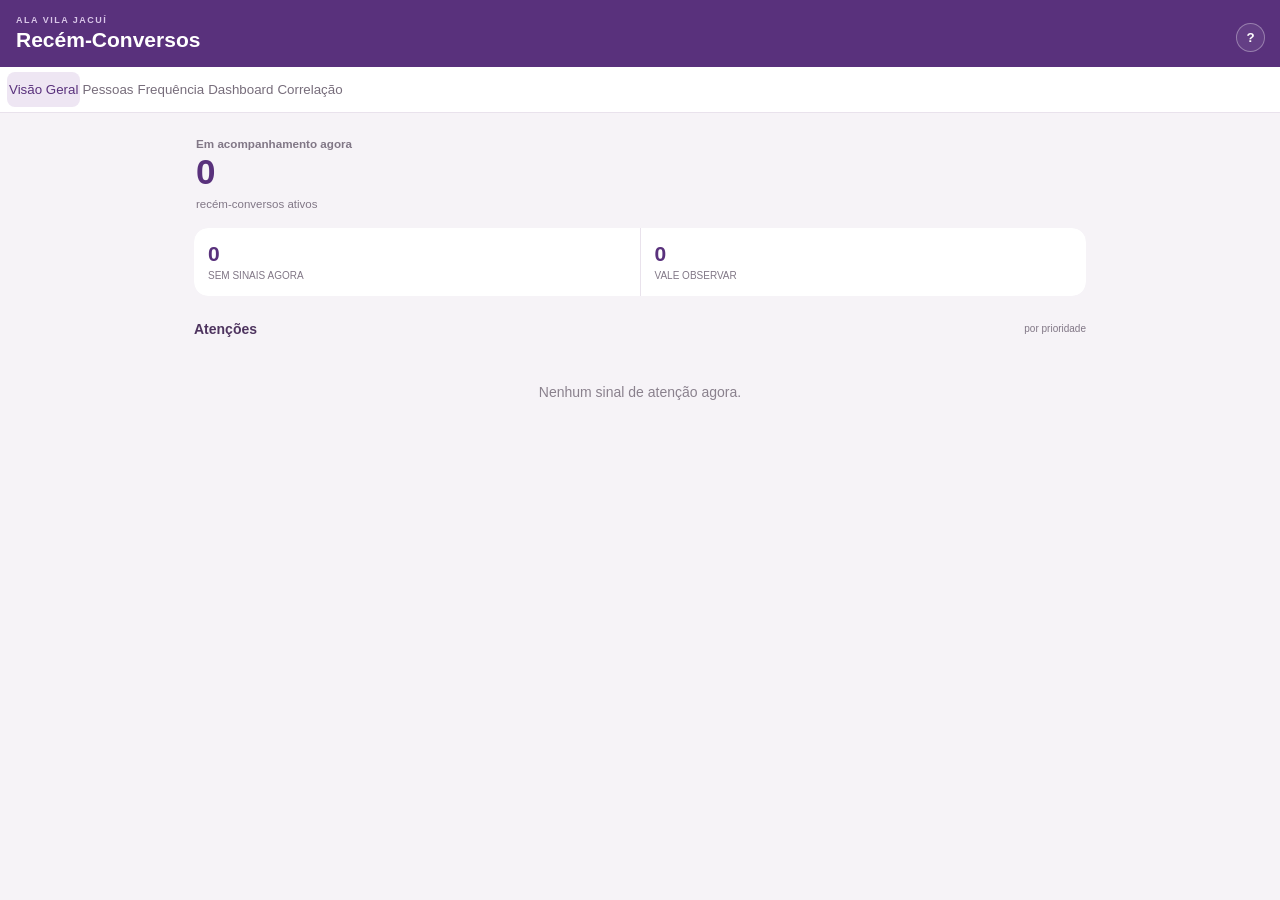
<file: app.html>
<!doctype html><html lang="pt-BR"><head><meta charset="utf-8"><meta name="viewport" content="width=device-width,initial-scale=1,viewport-fit=cover"><title>Vila Jacuí</title><style>:root{--p:#59317c;--p2:#76509a;--ink:#211a26;--muted:#817786;--bg:#f6f3f7;--line:#e9e2ec;--soft:#eee6f3}*{box-sizing:border-box;-webkit-tap-highlight-color:transparent}body{margin:0;color:var(--ink);background:var(--bg);font:14px -apple-system,BlinkMacSystemFont,"SF Pro Text","Segoe UI",sans-serif}.head{position:relative;background:var(--p);color:#fff;padding:calc(15px + env(safe-area-inset-top)) 52px 15px 16px}.ey{font-size:9px;letter-spacing:1.5px;color:#d9c6e8;font-weight:800}.head h1{font-size:21px;margin:3px 0 0}.helpBtn{position:absolute;right:15px;bottom:15px;width:29px;height:29px;border:1px solid #ffffff55;border-radius:50%;background:#ffffff12;color:#fff;font-weight:800}.nav{position:sticky;top:0;z-index:20;display:grid;grid-template-columns:repeat(4,1fr);padding:5px 7px;background:#fffffff2;border-bottom:1px solid var(--line);backdrop-filter:blur(18px)}.nav button{border:0;background:transparent;color:#776d7b;padding:10px 2px;border-radius:8px;font:700 10.5px inherit}.nav button.on{color:var(--p);background:var(--soft)}main{width:min(920px,100%);margin:auto;padding:17px 14px 54px}.view{display:none}.view.on{display:block}.hero{padding:7px 2px 17px}.hero small{display:block;color:var(--muted);font-weight:650}.hero b{display:block;color:var(--p);font-size:35px;line-height:1.05;margin:4px 0}.hero span,.sub{color:var(--muted);font-size:11.5px}.quick{display:grid;grid-template-columns:1fr 1fr;gap:1px;background:var(--line);border-radius:14px;overflow:hidden;margin-bottom:25px}.quick div{background:#fff;padding:14px}.quick b{display:block;color:var(--p);font-size:21px}.quick span{font-size:10px;color:var(--muted)}.title{display:flex;align-items:flex-end;justify-content:space-between;gap:12px;margin:5px 0 14px}.title h2{margin:0;color:var(--p);font-size:24px}.primary,.secondary{border:0;border-radius:10px;padding:11px 14px;font-weight:750}.primary{background:var(--p);color:#fff}.secondary{background:var(--soft);color:var(--p)}.section{margin:25px 0}.sectionHead{display:flex;justify-content:space-between;align-items:center;margin-bottom:9px}.sectionHead h3{font-size:14px;color:#4e345f;margin:0}.sectionHead span{font-size:10px;color:var(--muted)}.attCat{border-top:1px solid var(--line);background:#fff}.attCat:last-child{border-bottom:1px solid var(--line)}.attCat summary{list-style:none;display:flex;align-items:center;justify-content:space-between;padding:13px 11px}.attCat summary::-webkit-details-marker{display:none}.catLeft{display:flex;align-items:center;gap:10px}.catIcon{width:26px;height:26px;border-radius:8px;background:var(--soft);display:grid;place-items:center;color:var(--p);font-size:12px;font-weight:800}.catName{font-weight:750}.catCount{font-size:11px;color:var(--muted)}.attRow{padding:11px 12px 11px 48px;border-top:1px solid #f0ebf2}.attRow b{display:block;font-size:12px}.attRow span{font-size:10.5px;color:#79588e}.search{display:grid;grid-template-columns:1fr 170px;gap:8px;margin-bottom:11px}.search input,.search select,.form input,.form select,.control select{width:100%;border:1px solid #e4dce8;background:#fff;border-radius:10px;min-height:46px;padding:10px 12px;font-size:16px}.people,.freqList{background:#fff;border-radius:14px;overflow:hidden}.person{display:flex;align-items:center;gap:11px;padding:12px;border-bottom:1px solid #f0ebf2}.avatar{width:38px;height:38px;flex:0 0 38px;border-radius:50%;background:var(--soft);color:var(--p);display:grid;place-items:center;font-weight:800;font-size:12px}.personMain{flex:1}.personMain b{display:block}.personMain span{font-size:10.5px;color:var(--muted)}.badge{display:inline-block;margin-top:5px;font-size:9px;padding:3px 6px;border-radius:6px;background:#f3eef6;color:#684b78}.badge.att{background:#f6efe4;color:#805d24}.go{color:#8d7998;font-size:20px}.empty{text-align:center;color:#8a818d;padding:38px 10px}.profileHead{display:flex;align-items:center;gap:13px;padding-bottom:16px}.profileAvatar{width:54px;height:54px;border-radius:50%;background:var(--p);color:#fff;display:grid;place-items:center;font-weight:800;font-size:16px}.profileHead h2{margin:0;color:var(--p);font-size:23px}.profileHead .secondary{margin-left:auto}.freqStrip{display:flex;gap:7px;padding:13px 0;border-top:1px solid var(--line);border-bottom:1px solid var(--line);overflow:auto}.day{min-width:42px;text-align:center}.day small{display:block;font-size:8px;color:var(--muted);margin-bottom:5px}.dot{width:27px;height:27px;margin:auto;border-radius:50%;display:grid;place-items:center;font-size:11px;font-weight:800;background:#eee9f0;color:#8d8490}.dot.y{background:#e8f2eb;color:#34704a}.dot.n{background:#f6eaea;color:#9b4c4c}.row{display:flex;justify-content:space-between;gap:16px;padding:12px 2px;border-bottom:1px solid var(--line);font-size:12px}.row span{color:#7c7280}.form{display:grid;grid-template-columns:1fr 1fr;gap:13px}.field.full{grid-column:1/-1}.field label,.control label{display:block;font-size:10.5px;color:#625668;font-weight:700;margin-bottom:6px}.never{display:flex;gap:8px;align-items:center;margin-top:8px;font-size:11px;color:#604a6c}.never input{width:18px!important;min-height:0!important;height:18px}.actions{grid-column:1/-1;display:flex;gap:8px}.seg{display:grid;grid-template-columns:1fr 1fr;background:#eae3ee;border-radius:10px;padding:3px;margin-bottom:13px}.seg button{border:0;background:transparent;border-radius:8px;padding:9px;color:#6e6472;font-weight:700}.seg button.on{background:#fff;color:var(--p)}.bulk{display:flex;gap:6px;overflow:auto;margin:9px 0}.bulk button{white-space:nowrap;border:0;border-radius:8px;padding:8px 10px;background:var(--soft);color:var(--p);font-weight:700;font-size:10px}.freqPerson{background:#fff;border-bottom:1px solid #f0ebf2;padding:11px 12px}.freqHead{display:flex;align-items:center;gap:9px}.freqHead input{width:18px;height:18px;accent-color:var(--p)}.freqName{flex:1}.freqName b{display:block}.freqName span{font-size:10px;color:var(--muted)}.toggle{display:flex;gap:5px}.toggle button{border:1px solid var(--line);background:#fff;border-radius:8px;padding:7px 9px;color:#655a69;font-size:10px}.toggle button.on{background:var(--soft);color:var(--p);font-weight:800}.freqSave{position:sticky;bottom:7px;padding:7px;background:#f6f3f7ed;border-radius:12px}.freqSave button{width:100%}.analysisHero{display:grid;grid-template-columns:1.2fr .8fr;background:var(--p);color:#fff;border-radius:15px;overflow:hidden;margin-bottom:14px}.analysisHero>div{padding:17px}.analysisHero>div+div{background:#ffffff12}.analysisHero small{font-size:9px;color:#ddcbea}.analysisHero b{display:block;font-size:27px;margin:4px 0}.compare{background:#fff;border-radius:14px;overflow:hidden}.compareRow{display:grid;grid-template-columns:minmax(120px,1fr) 1.2fr;gap:12px;padding:12px;border-bottom:1px solid var(--line);align-items:center}.compareRow b{font-size:11px}.compareRow small{display:block;color:var(--muted);font-size:9px}.barWrap{display:grid;grid-template-columns:1fr 35px;gap:7px;align-items:center}.bar{height:7px;background:#eee8f1;border-radius:7px;overflow:hidden}.bar i{display:block;height:100%;background:var(--p2)}.barWrap strong{font-size:11px;color:var(--p);text-align:right}.trend{margin-top:14px;background:#fff;border-radius:14px;padding:14px}.trend h3{margin:0 0 14px;color:#4e345f;font-size:13px}.chart{height:120px;display:flex;align-items:flex-end;gap:7px;border-bottom:1px solid var(--line)}.col{flex:1;text-align:center}.col i{display:block;width:100%;max-width:34px;margin:auto;background:var(--p2);border-radius:6px 6px 0 0;min-height:3px}.col small{display:block;font-size:8px;color:var(--muted);padding:5px 0}.help p{line-height:1.55;color:#706775}.back{border:0;background:none;color:var(--p);padding:0 0 12px;font-weight:750}@media(max-width:620px){main{padding:14px 12px 46px}.search,.form{grid-template-columns:1fr}.field.full,.actions{grid-column:1}.analysisHero{grid-template-columns:1fr}.compareRow{grid-template-columns:110px 1fr}.actions{position:sticky;bottom:7px;padding:7px;background:#f6f3f7ee}}</style></head><body><header class="head"><div class="ey">ALA VILA JACUÍ</div><h1>Recém-Conversos</h1><button class="helpBtn" onclick="show('help')">?</button></header><nav class="nav"><button data-v="overview" class="on">Visão Geral</button><button data-v="people">Pessoas</button><button data-v="freq">Frequência</button><button data-v="dashboard">Dashboard</button></nav><main><section id="overview" class="view on"></section><section id="people" class="view"></section><section id="freq" class="view"></section><section id="dashboard" class="view"></section><section id="help" class="view help"><div class="title"><div><h2>Como usar</h2><p class="sub">Informação para apoiar a correlação, sem criar uma nova lista de tarefas.</p></div></div><p><b>Visão Geral</b> reúne os sinais de atenção. <b>Pessoas</b> mostra o acompanhamento individual. <b>Frequência</b> registra domingos e templo. <b>Dashboard</b> compara os dados gerais e por organização.</p></section></main><script>const K='vjConversos',ORGS=['Quórum de Élderes','Sociedade de Socorro','Rapazes','Moças','Primária'],MONTHS=['Janeiro','Fevereiro','Março','Abril','Maio','Junho','Julho','Agosto','Setembro','Outubro','Novembro','Dezembro'],FIRST='2026-07-05';let data=[],view='overview',freqMode='sunday';const $=s=>document.querySelector(s),esc=s=>String(s??'').replace(/[&<>"']/g,c=>({'&':'&amp;','<':'&lt;','>':'&gt;','"':'&quot;',"'":'&#39;'}[c]));function load(){try{data=JSON.parse(localStorage.getItem(K)||'[]')}catch{data=[]}}function save(){localStorage.setItem(K,JSON.stringify(data));window.dispatchEvent(new StorageEvent('storage',{key:K,newValue:JSON.stringify(data)}))}function active(){return data.filter(x=>(x.statusMembro||'Ativo')==='Ativo')}function initials(n){return String(n||'?').trim().split(/\s+/).slice(0,2).map(x=>x[0]).join('').toUpperCase()}function sundays(){let a=[],d=new Date(FIRST+'T12:00:00'),now=new Date();while(d<=now){a.push(d.toISOString().slice(0,10));d.setDate(d.getDate()+7)}return a.reverse()}function months(){let a=[],d=new Date(2026,6,1),now=new Date();while(d<=now){a.push(`${d.getFullYear()}-${String(d.getMonth()+1).padStart(2,'0')}`);d.setMonth(d.getMonth()+1)}return a.reverse()}function fmt(s){let [y,m,d]=s.split('-');return`${d}/${m}`}function absence(x){let n=0;for(let s of sundays()){let v=x.frequencia?.[s];if(v==='Faltou')n++;else break}return n}function overdue(x){if(x.nuncaEntrevistado||!x.ultimaEntrevista)return true;return(Date.now()-new Date(x.ultimaEntrevista+'T12:00:00'))/864e5>14}function cats(x){let a=[],n=absence(x);if(n>=2)a.push(['Ausências',`${n} domingos seguidos sem vir`,'A']);if(x.ministradores==='Não possui')a.push(['Ministrador/amigo','Sem ministradores/amigos','M']);if(overdue(x))a.push(['Entrevista/visita',x.nuncaEntrevistado||!x.ultimaEntrevista?'Sem entrevista/visita registrada':'Entrevista/visita há mais de 14 dias','E']);if(x.recomendacao==='Não possui')a.push(['Recomendação','Ainda não possui recomendação','R']);if(x.sacerdocio==='Não recebeu')a.push(['Sacerdócio','Ainda não recebeu o sacerdócio','S']);if(x.chamado==='Não possui')a.push(['Chamado','Ainda não possui chamado','C']);if(x.bencaoPatriarcal==='Não')a.push(['Bênção patriarcal','Ainda não recebeu a bênção patriarcal','B']);return a}function show(v,render=true){view=v;document.querySelectorAll('.view').forEach(x=>x.classList.toggle('on',x.id===v));document.querySelectorAll('.nav button').forEach(x=>x.classList.toggle('on',x.dataset.v===v));if(!render)return;if(v==='overview')renderOverview();if(v==='people')renderPeople();if(v==='freq')renderFreq();if(v==='dashboard')renderDashboard()}document.querySelectorAll('.nav button').forEach(b=>b.onclick=()=>show(b.dataset.v));function renderOverview(){let a=active(),att=a.filter(x=>cats(x).length),order=['Ausências','Ministrador/amigo','Entrevista/visita','Recomendação','Sacerdócio','Chamado','Bênção patriarcal'];$('#overview').innerHTML=`<div class="hero"><small>Em acompanhamento agora</small><b>${a.length}</b><span>recém-conversos ativos</span></div><div class="quick"><div><b>${a.length-att.length}</b><span>SEM SINAIS AGORA</span></div><div><b>${att.length}</b><span>VALE OBSERVAR</span></div></div><div class="section"><div class="sectionHead"><h3>Atenções</h3><span>por prioridade</span></div>${order.map(cat=>{let rows=a.flatMap(x=>cats(x).filter(c=>c[0]===cat).map(c=>({x,c})));if(!rows.length)return'';return`<details class="attCat"><summary><div class="catLeft"><span class="catIcon">${rows[0].c[2]}</span><span class="catName">${cat}</span></div><span class="catCount">${rows.length} ›</span></summary>${rows.map(r=>`<div class="attRow" onclick="openPerson('${esc(r.x.id)}')"><b>${esc(r.x.nome)}</b><span>${esc(r.c[1])}</span></div>`).join('')}</details>`}).join('')||'<div class="empty">Nenhum sinal de atenção agora.</div>'}</div>`}function renderPeople(){$('#people').innerHTML=`<div class="title"><div><h2>Pessoas</h2><p class="sub">Consulte primeiro; edite quando necessário.</p></div><button class="primary" onclick="editPerson()">+ Adicionar</button></div><div class="search"><input id="find" placeholder="Buscar por nome"><select id="org"><option value="">Todas as organizações</option>${ORGS.map(x=>`<option>${x}</option>`).join('')}</select></div><div id="plist" class="people"></div>`;$('#find').oninput=drawList;$('#org').onchange=drawList;drawList()}function drawList(){let n=$('#find').value.toLowerCase(),o=$('#org').value,a=data.filter(x=>(!n||String(x.nome).toLowerCase().includes(n))&&(!o||x.organizacao===o));$('#plist').innerHTML=a.length?a.map(x=>`<div class="person" onclick="openPerson('${esc(x.id)}')"><div class="avatar">${initials(x.nome)}</div><div class="personMain"><b>${esc(x.nome)}</b><span>${esc(x.organizacao||'')}</span><br><i class="badge ${cats(x).length?'att':''}">${cats(x).length?'Vale observar':'Acompanhamento regular'}</i></div><span class="go">›</span></div>`).join(''):'<div class="empty">Nenhuma pessoa encontrada.</div>'}function freqStrip(x){return sundays().slice(0,6).reverse().map(s=>{let v=x.frequencia?.[s];return`<div class="day"><small>${fmt(s)}</small><span class="dot ${v==='Veio'?'y':v==='Faltou'?'n':''}">${v==='Veio'?'✓':v==='Faltou'?'—':'·'}</span></div>`}).join('')}function openPerson(id){let x=data.find(y=>String(y.id)===String(id));if(!x)return;show('people',false);$('#people').innerHTML=`<button class="back" onclick="renderPeople()">‹ Pessoas</button><div class="profileHead"><div class="profileAvatar">${initials(x.nome)}</div><div><h2>${esc(x.nome)}</h2><p class="sub">${esc(x.organizacao||'')}</p></div><button class="secondary" onclick="editPerson('${esc(x.id)}')">Editar</button></div><div class="sectionHead"><h3>Frequência recente</h3><span>últimos domingos</span></div><div class="freqStrip">${freqStrip(x)}</div><div>${[['Status',x.statusMembro||'Ativo'],['Última entrevista/visita',x.nuncaEntrevistado?'Ainda não realizada':x.ultimaEntrevista||'Sem registro'],['Sacerdócio',x.sacerdocio],['Recomendação para o templo',x.recomendacao],['Ministradores/amigos',x.ministradores],['Chamado',x.chamado],['Bênção patriarcal',x.bencaoPatriarcal]].map(r=>`<div class="row"><span>${r[0]}</span><b>${esc(r[1]||'—')}</b></div>`).join('')}</div>`}function sel(id,label,opts,val=''){return`<div class="field"><label>${label}</label><select id="${id}">${opts.map(o=>`<option ${o===val?'selected':''}>${o}</option>`).join('')}</select></div>`}function editPerson(id){let x=id?data.find(y=>String(y.id)===String(id)):null;show('people',false);$('#people').innerHTML=`<button class="back" onclick="renderPeople()">‹ Cancelar</button><div class="title"><div><h2>${x?'Editar pessoa':'Adicionar pessoa'}</h2></div></div><form class="form" id="pf"><div class="field full"><label>Nome completo</label><input id="pn" required value="${esc(x?.nome||'')}"></div>${sel('po','Organização',ORGS,x?.organizacao)}${sel('ps','Status',['Ativo','Inativo'],x?.statusMembro||'Ativo')}<div class="field"><label>Última entrevista/visita</label><input id="pi" type="date" value="${esc(x?.ultimaEntrevista||'')}"><label class="never"><input id="pnever" type="checkbox" ${x?.nuncaEntrevistado||(!x?.ultimaEntrevista)?'checked':''}> Ainda não foi entrevistado(a)/visitado(a)</label></div>${sel('pp','Sacerdócio',['Não se aplica','Recebeu','Não recebeu'],x?.sacerdocio)}${sel('pr','Recomendação para o templo',['Não se aplica','Possui','Não possui'],x?.recomendacao)}${sel('pm','Ministradores/amigos',['Não se aplica','Possui','Não possui'],x?.ministradores)}${sel('pc','Chamado',['Não se aplica','Possui','Não possui'],x?.chamado)}${sel('pb','Bênção patriarcal',['Não se aplica','Sim','Não'],x?.bencaoPatriarcal)}<div class="actions"><button class="primary">Salvar</button><button class="secondary" type="button" onclick="renderPeople()">Cancelar</button></div></form>`;let cb=$('#pnever'),dt=$('#pi');function st(){dt.disabled=cb.checked;if(cb.checked)dt.value=''}cb.onchange=st;dt.onchange=()=>{if(dt.value)cb.checked=false};st();$('#pf').onsubmit=e=>{e.preventDefault();let base=x?{...x}:{id:Date.now().toString(36)+Math.random().toString(36).slice(2,7),frequencia:{},visitaTemplo:{}};Object.assign(base,{nome:$('#pn').value.trim(),organizacao:$('#po').value,statusMembro:$('#ps').value,ultimaEntrevista:cb.checked?'':$('#pi').value,nuncaEntrevistado:cb.checked,sacerdocio:$('#pp').value,recomendacao:$('#pr').value,ministradores:$('#pm').value,chamado:$('#pc').value,bencaoPatriarcal:$('#pb').value});if(x)data[data.indexOf(x)]=base;else data.push(base);save();openPerson(base.id)}}function renderFreq(){let vals=freqMode==='sunday'?sundays():months();$('#freq').innerHTML=`<div class="title"><div><h2>Frequência</h2><p class="sub">Registro rápido, individual ou em grupo.</p></div></div><div class="seg"><button class="${freqMode==='sunday'?'on':''}" onclick="freqMode='sunday';renderFreq()">Domingos</button><button class="${freqMode==='temple'?'on':''}" onclick="freqMode='temple';renderFreq()">Templo</button></div><div class="control"><label>Período</label><select id="period">${vals.map(v=>`<option value="${v}">${freqMode==='sunday'?fmt(v):MONTHS[+v.slice(5)-1]+' '+v.slice(0,4)}</option>`).join('')}</select></div><div class="bulk"><button onclick="selectAll(true)">Selecionar todos</button><button onclick="selectAll(false)">Limpar</button>${freqMode==='sunday'?'<button onclick="bulkMark(\'Veio\')">Marcar Veio</button><button onclick="bulkMark(\'Faltou\')">Marcar Faltou</button>':'<button onclick="bulkMark(\'Foi\')">Marcar Foi</button><button onclick="bulkMark(\'Não foi\')">Marcar Não foi</button>'}</div><div id="flist" class="freqList"></div><div class="freqSave"><button class="primary" onclick="saveFreq()">Salvar alterações</button></div>`;$('#period').onchange=drawFreq;drawFreq()}function drawFreq(){let p=$('#period').value;$('#flist').innerHTML=active().map(x=>{let v=freqMode==='sunday'?x.frequencia?.[p]:x.visitaTemplo?.[p],opts=freqMode==='sunday'?['Veio','Faltou']:['Foi','Não foi'];return`<div class="freqPerson" data-id="${esc(x.id)}" data-value="${esc(v||'')}"><div class="freqHead"><input type="checkbox" class="pick"><div class="freqName"><b>${esc(x.nome)}</b><span>${esc(x.organizacao||'')}</span></div><div class="toggle">${opts.map(o=>`<button class="${v===o?'on':''}" onclick="mark(this,'${o}')">${o}</button>`).join('')}</div></div></div>`}).join('')}function mark(b,v){let c=b.closest('.freqPerson');c.dataset.value=c.dataset.value===v?'':v;c.querySelectorAll('.toggle button').forEach(x=>x.classList.toggle('on',x.textContent===c.dataset.value))}function selectAll(v){document.querySelectorAll('.pick').forEach(x=>x.checked=v)}function bulkMark(v){document.querySelectorAll('.freqPerson').forEach(c=>{if(c.querySelector('.pick').checked){c.dataset.value=v;c.querySelectorAll('.toggle button').forEach(x=>x.classList.toggle('on',x.textContent===v))}})}function saveFreq(){let p=$('#period').value;document.querySelectorAll('.freqPerson').forEach(c=>{let x=data.find(y=>String(y.id)===c.dataset.id);if(freqMode==='sunday'){x.frequencia=x.frequencia||{};if(c.dataset.value)x.frequencia[p]=c.dataset.value;else delete x.frequencia[p]}else{x.visitaTemplo=x.visitaTemplo||{};if(c.dataset.value)x.visitaTemplo[p]=c.dataset.value;else delete x.visitaTemplo[p]}});save();let b=$('.freqSave button');b.textContent='Salvo ✓';setTimeout(()=>b.textContent='Salvar alterações',900)}function rate(g,ss){let r=0,t=0;g.forEach(x=>ss.forEach(s=>{let v=x.frequencia?.[s];if(v==='Veio'||v==='Faltou'){t++;if(v==='Veio')r++}}));return{r,t,p:t?Math.round(r/t*100):0}}function renderDashboard(){let a=active(),ss=sundays().slice(0,6),all=rate(a,ss),latest=ss[0],lw=rate(a,latest?[latest]:[]),rows=ORGS.map(o=>{let g=a.filter(x=>x.organizacao===o);return{o,g,r:rate(g,ss)}}).filter(x=>x.g.length);$('#dashboard').innerHTML=`<div class="title"><div><h2>Dashboard</h2><p class="sub">Geral e organizações lado a lado.</p></div></div><div class="analysisHero"><div><small>FREQUÊNCIA GERAL · 6 SEMANAS</small><b>${all.p}%</b><span>${all.r} presenças em ${all.t} registros</span></div><div><small>ÚLTIMO DOMINGO${latest?' · '+fmt(latest):''}</small><b>${lw.p}%</b><span>${lw.r} de ${lw.t} registros</span></div></div><div class="section"><div class="sectionHead"><h3>Geral × organizações</h3><span>6 semanas</span></div><div class="compare">${[{o:'Geral',g:a,r:all},...rows].map(x=>`<div class="compareRow"><div><b>${x.o}</b><small>${x.g.length} pessoas</small></div><div class="barWrap"><div class="bar"><i style="width:${x.r.p}%"></i></div><strong>${x.r.p}%</strong></div></div>`).join('')}</div></div><div class="trend"><h3>Evolução geral por domingo</h3><div class="chart">${ss.slice().reverse().map(s=>{let r=rate(a,[s]);return`<div class="col"><i style="height:${Math.max(3,r.p)}px"></i><small>${fmt(s)}</small></div>`}).join('')}</div></div>`}window.vjApplyCloudData=()=>{load();show(view)};load();renderOverview();</script><script src="missionary-correlation.js?v=54d3045"></script></body></html>
</file>
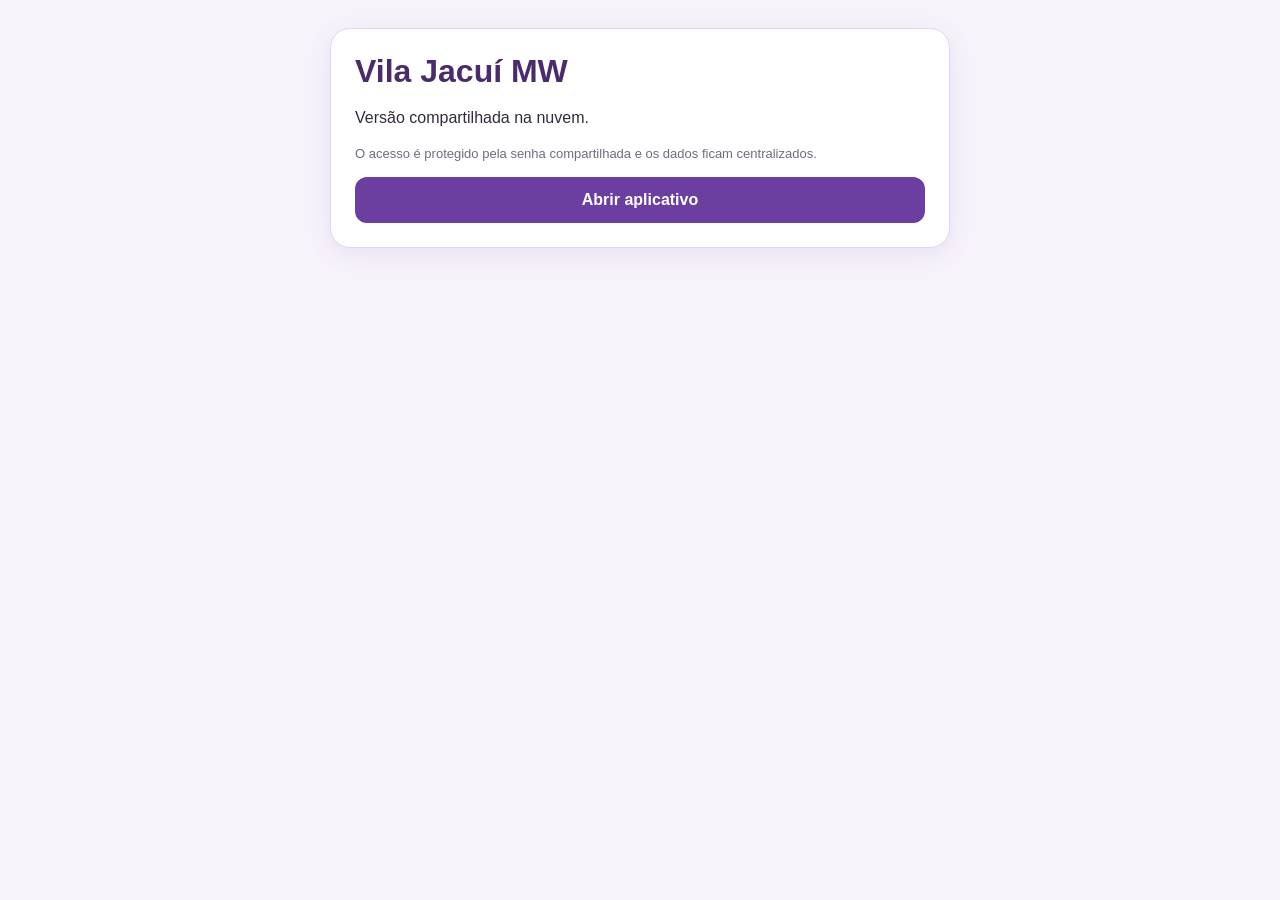
<file: cloud.html>
<!doctype html><html lang="pt-BR"><head><meta charset="utf-8"><meta name="viewport" content="width=device-width,initial-scale=1"><title>Vila Jacuí MW · Nuvem</title><link rel="stylesheet" href="cloud-sync.css"><style>body{margin:0;font-family:-apple-system,BlinkMacSystemFont,'Segoe UI',sans-serif;background:#f7f3fb;color:#332b3d}.wrap{max-width:620px;margin:auto;padding:28px}.card{background:white;border:1px solid #e1d5f0;border-radius:20px;padding:24px;box-shadow:0 6px 24px rgba(107,63,160,.1)}h1{color:#4a2c6d;margin:0 0 8px}p{line-height:1.5}.status{font-size:13px;color:#726a7e}.btn{display:block;text-align:center;background:#6b3fa0;color:white;padding:14px;border-radius:12px;text-decoration:none;font-weight:700;margin-top:16px}</style></head><body><div class="wrap"><div class="card"><h1>Vila Jacuí MW</h1><p>Versão compartilhada na nuvem.</p><div class="status">O acesso é protegido pela senha compartilhada e os dados ficam centralizados.</div><a class="btn" href="./">Abrir aplicativo</a></div></div></body></html>
</file>
<file: cloud-sync.css>
#mwLoginGate{position:fixed;inset:0;z-index:99999;background:linear-gradient(145deg,#3a2255,#6b3fa0);display:grid;place-items:center;padding:24px;font-family:'Segoe UI',-apple-system,Roboto,Helvetica,Arial,sans-serif}.mw-login-card{width:min(100%,390px);background:#fff;border-radius:24px;padding:34px 28px;text-align:center;box-shadow:0 24px 70px rgba(20,8,36,.32)}.mw-login-card img{width:76px;height:76px;border-radius:50%;object-fit:cover;margin-bottom:16px}.mw-login-kicker{font-size:11px;letter-spacing:1.8px;font-weight:800;color:#6b3fa0}.mw-login-card h1{font-size:22px;line-height:1.18;color:#3a2255;margin:7px 0}.mw-login-card p{font-size:13px;color:#726a7e;margin:0 0 22px}.mw-login-card input{width:100%;border:1.5px solid #e1d5f0;border-radius:12px;padding:14px 15px;font:inherit;font-size:16px;outline:none}.mw-login-card input:focus{border-color:#6b3fa0;box-shadow:0 0 0 4px rgba(107,63,160,.1)}.mw-login-card button{width:100%;margin-top:11px;border:0;border-radius:12px;padding:14px;background:#6b3fa0;color:#fff;font:inherit;font-weight:800;font-size:15px;cursor:pointer}.mw-login-card button:disabled{opacity:.65}.mw-login-card #mwLoginError{min-height:18px;margin-top:10px;font-size:12px;color:#c62828}.mw-cloud-status{align-self:center;padding:7px 11px;border-radius:999px;background:rgba(255,255,255,.15);border:1px solid rgba(255,255,255,.35);font-size:11px;font-weight:700;white-space:nowrap}.mw-cloud-status[data-state='ok']::before{content:'● ';color:#9ef0a4}.mw-cloud-status[data-state='bad']::before{content:'● ';color:#ffd08a}@media(max-width:650px){.mw-cloud-status{order:3;width:100%;text-align:center}.mw-login-card{padding:30px 22px}}
</file>
